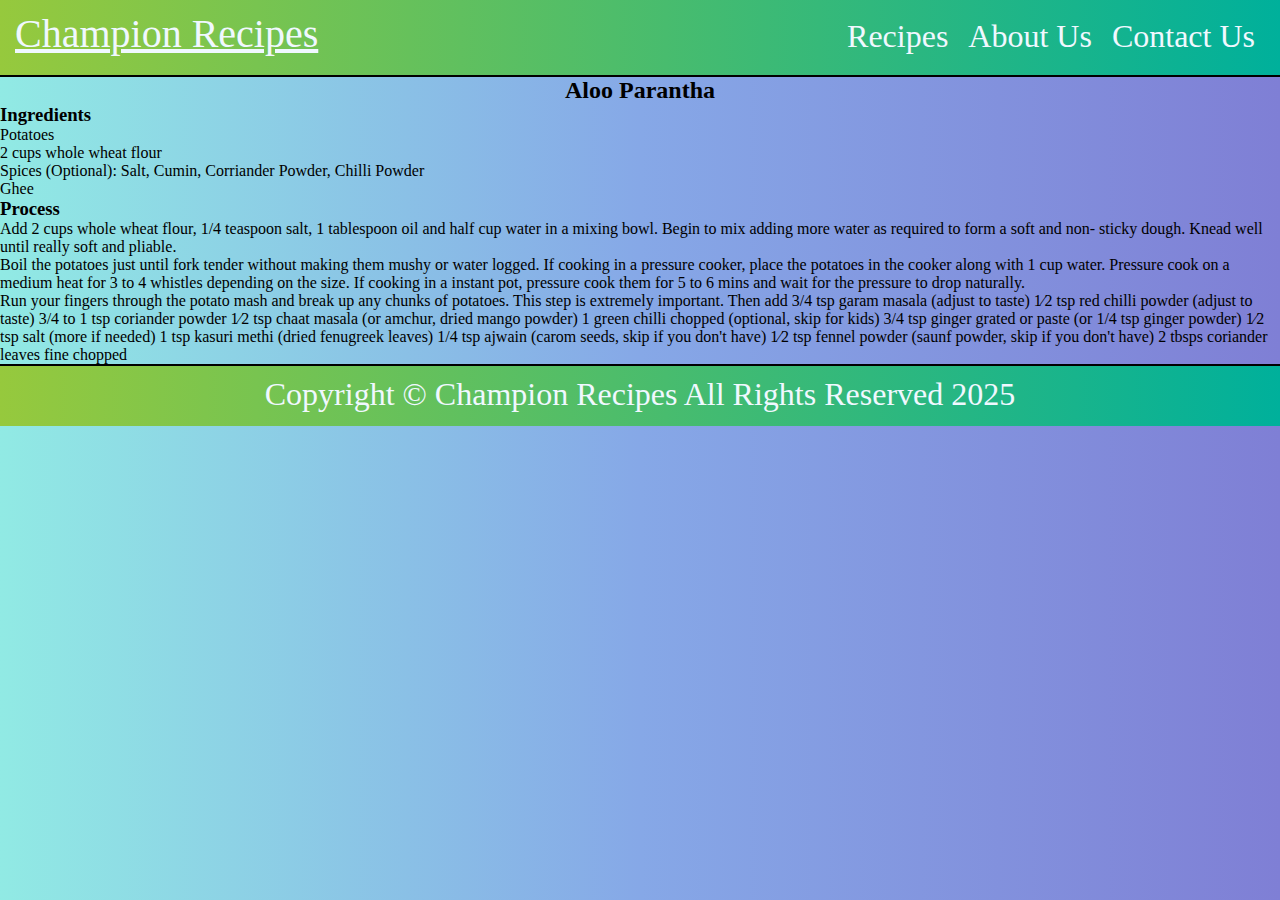
<file: index.html>
<!DOCTYPE html>
<html lang="en">
  <head>
    <meta charset="UTF-8" />
    <meta name="viewport" content="width=device-width, initial-scale=1.0" />
    <link rel="stylesheet" href="/style.css" />
    <title>Champion Recipes</title>
  </head>
  <body>
    <div class="mainPage">
        <header>
            <div class="navBar">
              <nav>
                <div class="navItems">
                  <p is="brandName"><u>Champion Recipes</u></p>
                  <ul id="navLinks">
                    <a href="#">Recipes</a>
                    <a href="#">About Us</a>
                    <a href="#">Contact Us</a>
                  </ul>
                </div>
              </nav>
            </div>
          </header>
      
          <main>
            <div class="contentBox">
              <section class="contentItems">
                  <h2>Aloo Parantha</h2>
                <div class="leftBox">
                  <h3>Ingredients</h3>
                  <ol>
                    <li>Potatoes</li>
                    <li>2 cups whole wheat flour</li>
                    <li>
                      Spices (Optional): Salt, Cumin, Corriander Powder, Chilli Powder
                    </li>
                    <li>Ghee</li>
                  </ol>
                  <h3>Process</h3>
                  <ol>
                    <li>
                      Add 2 cups whole wheat flour, 1/4 teaspoon salt, 1 tablespoon
                      oil and half cup water in a mixing bowl. Begin to mix adding
                      more water as required to form a soft and non- sticky dough.
                      Knead well until really soft and pliable.
                    </li>
                    <li>
                      Boil the potatoes just until fork tender without making them
                      mushy or water logged. If cooking in a pressure cooker, place
                      the potatoes in the cooker along with 1 cup water. Pressure cook
                      on a medium heat for 3 to 4 whistles depending on the size. If
                      cooking in a instant pot, pressure cook them for 5 to 6 mins and
                      wait for the pressure to drop naturally.
                    </li>
                    <li>
                      Run your fingers through the potato mash and break up any chunks
                      of potatoes. This step is extremely important. Then add 3/4 tsp
                      garam masala (adjust to taste) 1⁄2 tsp red chilli powder (adjust
                      to taste) 3/4 to 1 tsp coriander powder 1⁄2 tsp chaat masala (or
                      amchur, dried mango powder) 1 green chilli chopped (optional,
                      skip for kids) 3/4 tsp ginger grated or paste (or 1/4 tsp ginger
                      powder) 1⁄2 tsp salt (more if needed) 1 tsp kasuri methi (dried
                      fenugreek leaves) 1/4 tsp ajwain (carom seeds, skip if you don't
                      have) 1⁄2 tsp fennel powder (saunf powder, skip if you don't
                      have) 2 tbsps coriander leaves fine chopped
                    </li>
                  </ol>
                </div>
                <div class="rightBox"></div>
              </section>
            </div>
          </main>
      
          <footer>
            <div class="footerBox">
              <p>Copyright &copy; Champion Recipes All Rights Reserved 2025</p>
            </div>
          </footer>
    </div>
  </body>
</html>
</file>
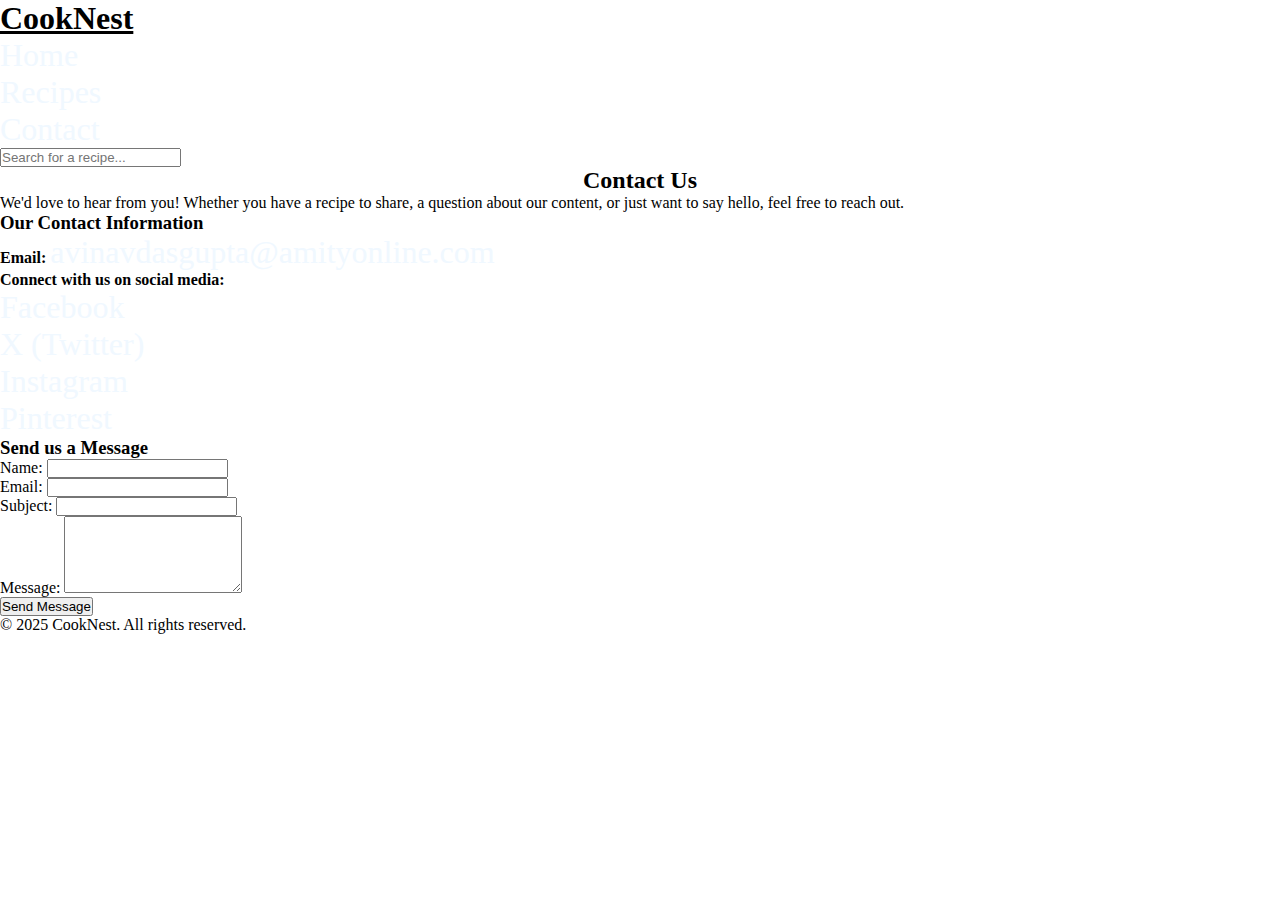
<file: contact.html>
<!DOCTYPE html>
<html lang="en">
  <head>
    <meta charset="UTF-8" />
    <meta name="viewport" content="width=device-width, initial-scale=1.0" />
    <title>Contact | CookNest</title>
    <link rel="stylesheet" href="style.css" />
  </head>
  <body>
    <header>
      <h1><u>CookNest</u></h1>
      <nav>
        <ul>
          <li><a href="index.html">Home</a></li>
          <li><a href="recipes.html">Recipes</a></li>
          <li><a href="contact.html">Contact</a></li>
        </ul>
        <div class="search-container">
          <input
            type="text"
            id="searchInput"
            placeholder="Search for a recipe..."
          />
          <div id="searchResults" class="search-results"></div>
        </div>
      </nav>
    </header>

    <main>
      <section class="hero contact-hero">
        <h2>Contact Us</h2>
        <p>
          We'd love to hear from you! Whether you have a recipe to share, a
          question about our content, or just want to say hello, feel free to
          reach out.
        </p>
      </section>

      <section class="contact-details">
        <h3>Our Contact Information</h3>
        <p>
          <strong>Email:</strong>
          <a href="mailto:avinavdasgupta@amityonline.com"
            >avinavdasgupta@amityonline.com</a
          >
        </p>
        <p><strong>Connect with us on social media:</strong></p>
        <ul class="social-links">
          <li>
            <a
              href="https://www.facebook.com/profile.php?id=61576331830263"
              target="_blank"
              rel="noopener noreferrer"
              >Facebook</a
            >
          </li>
          <li>
            <a href="https://x.com/" target="_blank" rel="noopener noreferrer"
              >X (Twitter)</a
            >
          </li>
          <li>
            <a
              href="https://www.instagram.com/avinav_dasgupta/"
              target="_blank"
              rel="noopener noreferrer"
              >Instagram</a
            >
          </li>
          <li>
            <a
              href="https://in.pinterest.com/avinavdasgupta0089/"
              target="_blank"
              rel="noopener noreferrer"
              >Pinterest</a
            >
          </li>
        </ul>
      </section>

      <section class="contact-form">
        <h3>Send us a Message</h3>
        <form action="mailto:avinavdasgupta@amityonline.com" method="POST">
          <div class="form-group">
            <label for="name">Name:</label>
            <input type="text" id="name" name="name" required />
          </div>
          <div class="form-group">
            <label for="email">Email:</label>
            <input type="email" id="email" name="email" required />
          </div>
          <div class="form-group">
            <label for="subject">Subject:</label>
            <input type="text" id="subject" name="subject" />
          </div>
          <div class="form-group">
            <label for="message">Message:</label>
            <textarea id="message" name="message" rows="5" required></textarea>
          </div>
          <button type="submit">Send Message</button>
        </form>
      </section>
    </main>

    <footer>
      <p>&copy; 2025 CookNest. All rights reserved.</p>
    </footer>
    <script src="script.js"></script>
    <script src="searchData.js"></script>

    <script src="https://cdn.botpress.cloud/webchat/v2.5/inject.js"></script>
    <script src="https://files.bpcontent.cloud/2025/05/20/00/20250520004328-AESZRUOZ.js"></script>
  </body>
</html>
</file>
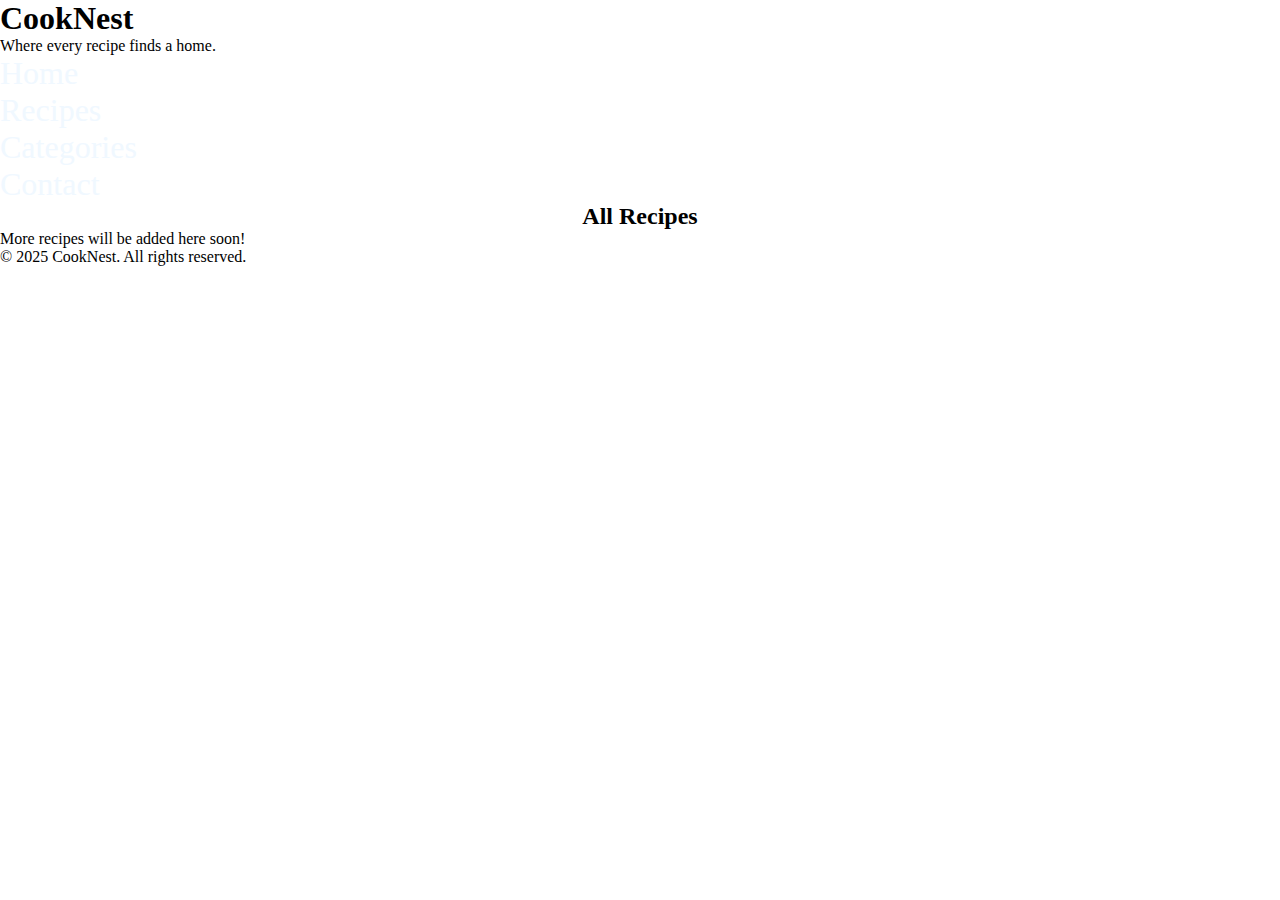
<file: recipes.html>
<!DOCTYPE html>
<html lang="en">
<head>
  <meta charset="UTF-8" />
  <meta name="viewport" content="width=device-width, initial-scale=1.0" />
  <title>Recipes | CookNest</title>
  <link rel="stylesheet" href="style.css" />
</head>
<body>
  <header>
    <h1>CookNest</h1>
    <p>Where every recipe finds a home.</p>
    <nav>
      <ul>
        <li><a href="index.html">Home</a></li>
        <li><a href="recipes.html">Recipes</a></li>
        <li><a href="categories.html">Categories</a></li>
        <li><a href="contact.html">Contact</a></li>
      </ul>
    </nav>
  </header>

  <main>
    <section class="hero">
      <h2>All Recipes</h2>
      <p>More recipes will be added here soon!</p>
    </section>
  </main>

  <footer>
    <p>&copy; 2025 CookNest. All rights reserved.</p>
  </footer>
</body>
</html>
</file>
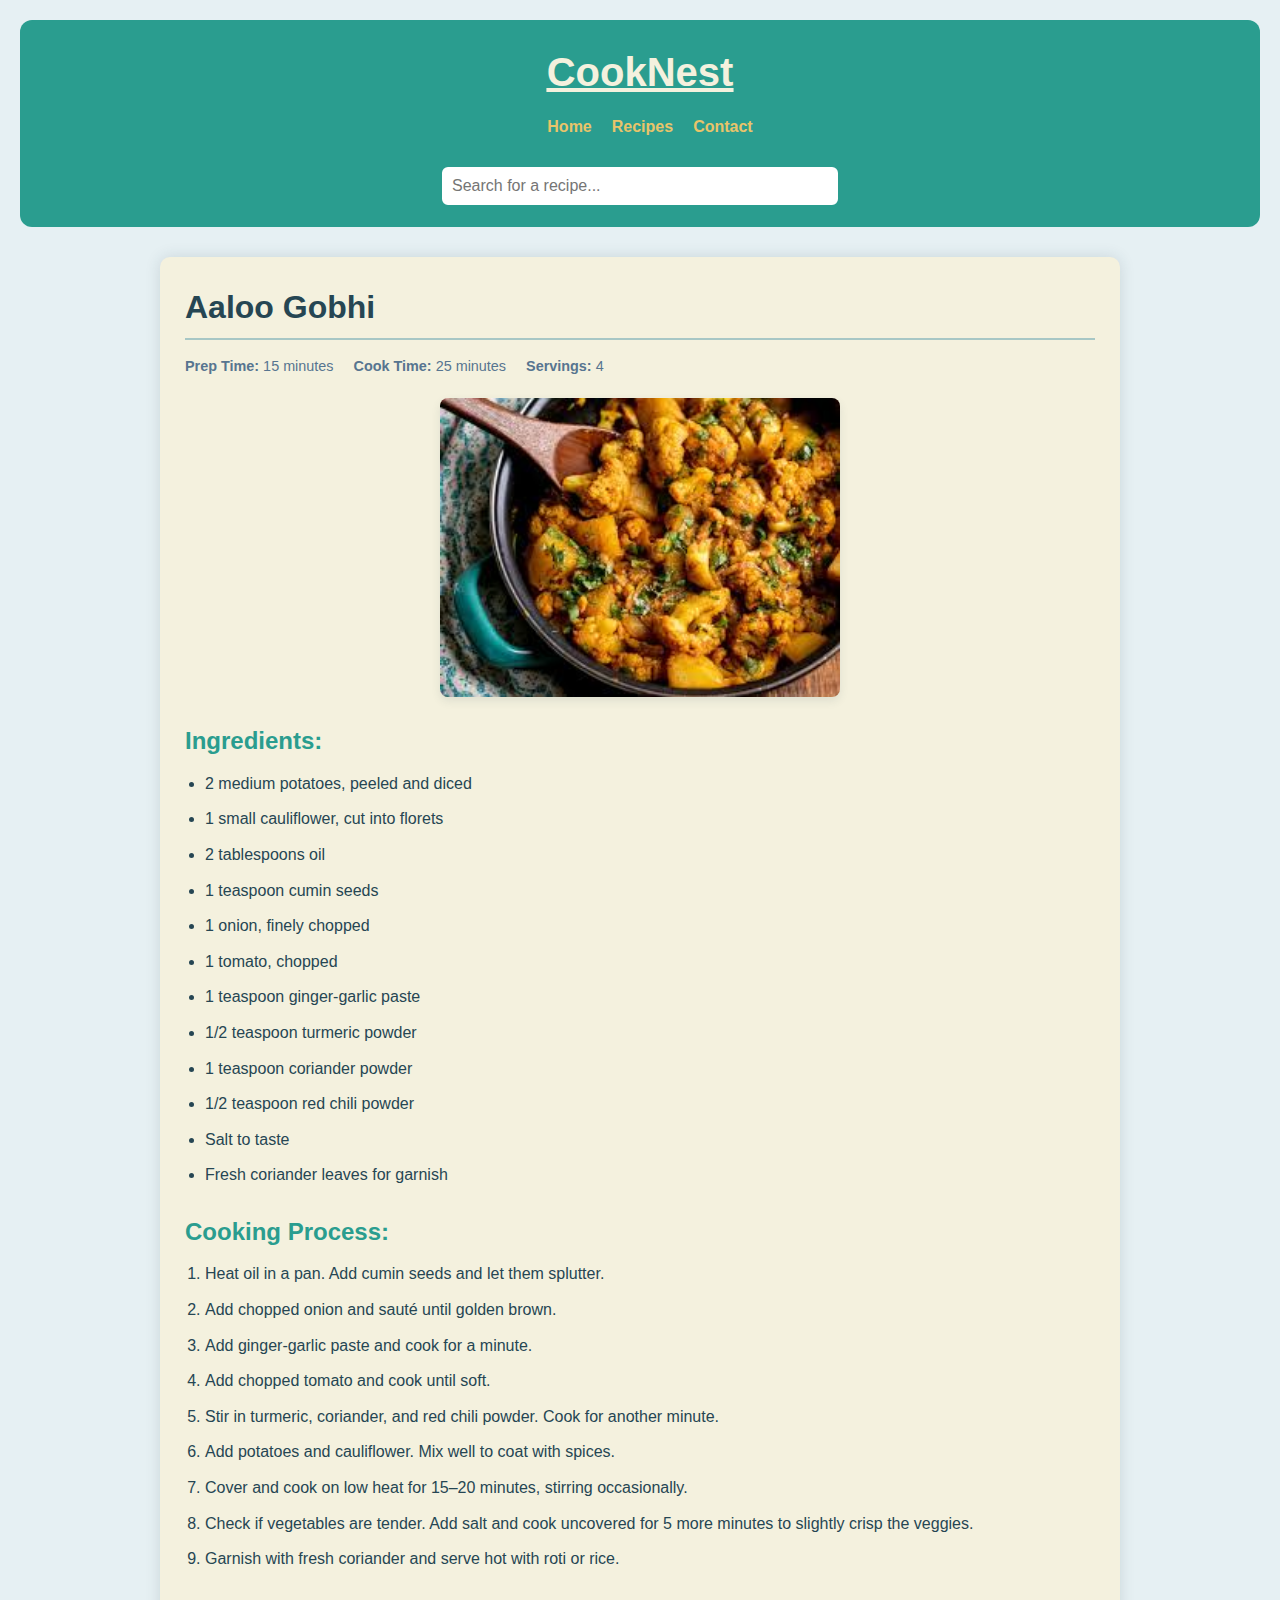
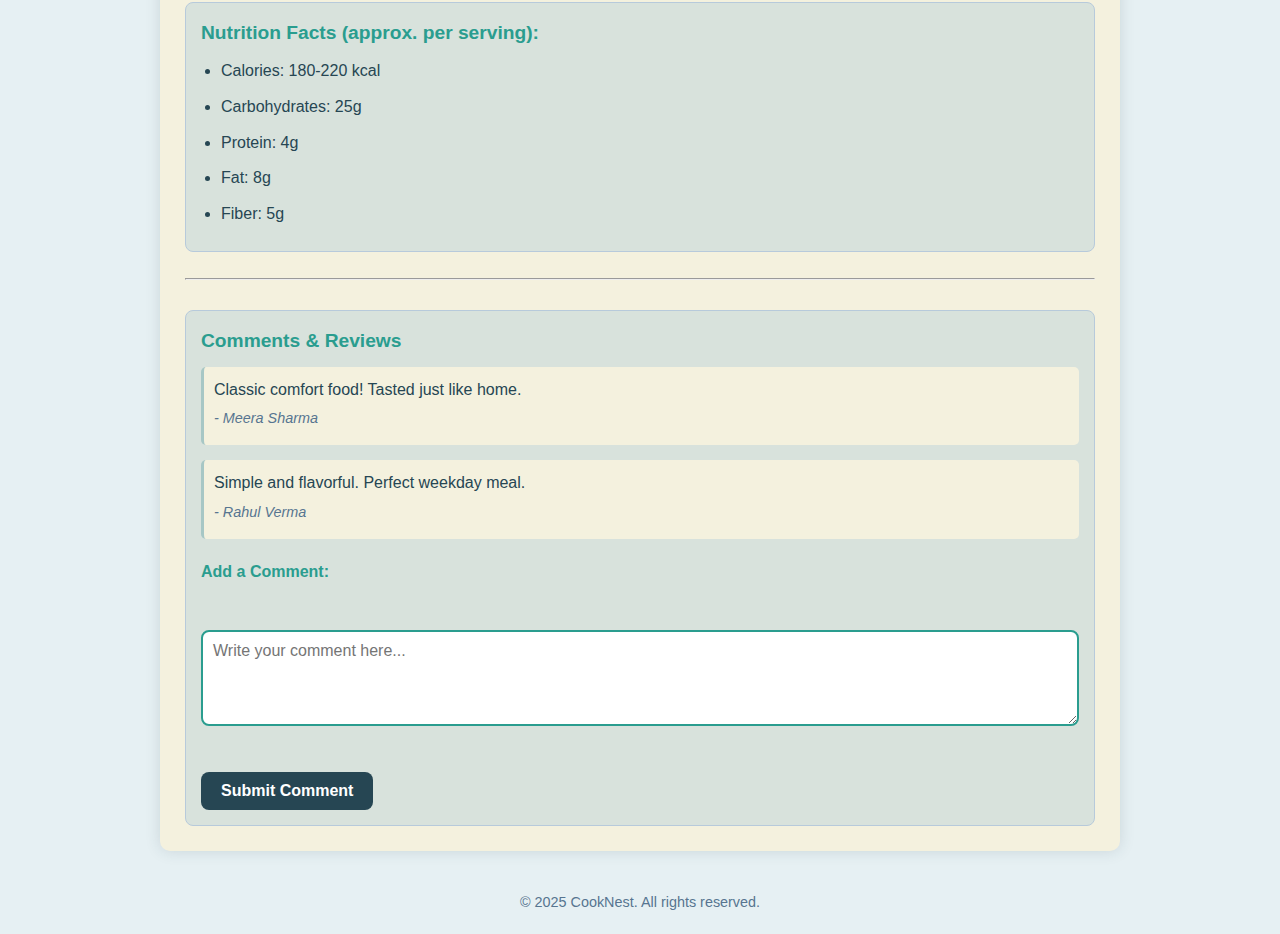
<file: recipes/aaloo-gobhi/aaloo-gobhi.html>
<!DOCTYPE html>
<html lang="en">
  <head>
    <meta charset="UTF-8" />
    <title>Aaloo Gobhi | CookNest</title>
    <link rel="stylesheet" href="../style.css" />
  </head>
  <body>
    <header>
      <h1><u>CookNest</u></h1>
      <nav>
        <ul>
          <li><a href="../../index.html">Home</a></li>
          <li><a href="../../recipes.html">Recipes</a></li>
          <li><a href="../../contact.html">Contact</a></li>
        </ul>
      </nav>

      <div class="search-container">
        <input
          type="text"
          id="searchInput"
          placeholder="Search for a recipe..."
        />
        <div id="searchResults" class="search-results"></div>
      </div>
    </header>

    <main>
      <h2>Aaloo Gobhi</h2>
      <div class="recipe-details">
        <p><strong>Prep Time:</strong> 15 minutes</p>
        <p><strong>Cook Time:</strong> 25 minutes</p>
        <p><strong>Servings:</strong> 4</p>
      </div>
      <img src="aaloo-gobhi.jpg" alt="Aaloo Gobhi" width="400" />

      <h3>Ingredients:</h3>
      <ul>
        <li>2 medium potatoes, peeled and diced</li>
        <li>1 small cauliflower, cut into florets</li>
        <li>2 tablespoons oil</li>
        <li>1 teaspoon cumin seeds</li>
        <li>1 onion, finely chopped</li>
        <li>1 tomato, chopped</li>
        <li>1 teaspoon ginger-garlic paste</li>
        <li>1/2 teaspoon turmeric powder</li>
        <li>1 teaspoon coriander powder</li>
        <li>1/2 teaspoon red chili powder</li>
        <li>Salt to taste</li>
        <li>Fresh coriander leaves for garnish</li>
      </ul>

      <h3>Cooking Process:</h3>
      <ol>
        <li>Heat oil in a pan. Add cumin seeds and let them splutter.</li>
        <li>Add chopped onion and sauté until golden brown.</li>
        <li>Add ginger-garlic paste and cook for a minute.</li>
        <li>Add chopped tomato and cook until soft.</li>
        <li>
          Stir in turmeric, coriander, and red chili powder. Cook for another
          minute.
        </li>
        <li>Add potatoes and cauliflower. Mix well to coat with spices.</li>
        <li>
          Cover and cook on low heat for 15–20 minutes, stirring occasionally.
        </li>
        <li>
          Check if vegetables are tender. Add salt and cook uncovered for 5 more
          minutes to slightly crisp the veggies.
        </li>
        <li>Garnish with fresh coriander and serve hot with roti or rice.</li>
      </ol>

      <div class="nutrition-facts">
        <h4>Nutrition Facts (approx. per serving):</h4>
        <ul>
          <li>Calories: 180-220 kcal</li>
          <li>Carbohydrates: 25g</li>
          <li>Protein: 4g</li>
          <li>Fat: 8g</li>
          <li>Fiber: 5g</li>
        </ul>
      </div>

      <br />
      <hr />

      <div class="comments-section">
        <h4>Comments & Reviews</h4>
        <div class="comment">
          <p>Classic comfort food! Tasted just like home.</p>
          <p class="author">- Meera Sharma</p>
        </div>
        <div class="comment">
          <p>Simple and flavorful. Perfect weekday meal.</p>
          <p class="author">- Rahul Verma</p>
        </div>
        <form id="commentForm">
          <label for="commentText">Add a Comment:</label><br />
          <textarea
            id="commentText"
            name="commentText"
            rows="4"
            cols="50"
            placeholder="Write your comment here..."
            required
          ></textarea
          ><br />
          <button type="submit">Submit Comment</button>
        </form>
      </div>
    </main>

    <footer>
      <p>&copy; 2025 CookNest. All rights reserved.</p>
    </footer>

    <script src="../script.js"></script>
    <script src="../searchData.js"></script>

    <script src="https://cdn.botpress.cloud/webchat/v2.5/inject.js"></script>
    <script src="https://files.bpcontent.cloud/2025/05/20/00/20250520004328-AESZRUOZ.js"></script>

    <script>
      // Handle comment submission
      document
        .getElementById("commentForm")
        .addEventListener("submit", function (e) {
          e.preventDefault();
          const commentText = document
            .getElementById("commentText")
            .value.trim();
          if (commentText) {
            const commentDiv = document.createElement("div");
            commentDiv.classList.add("comment");
            const p = document.createElement("p");
            p.textContent = commentText;
            const author = document.createElement("p");
            author.classList.add("author");
            author.textContent = "- Anonymous";
            commentDiv.appendChild(p);
            commentDiv.appendChild(author);
            const commentsSection = document.querySelector(".comments-section");
            commentsSection.insertBefore(
              commentDiv,
              document.getElementById("commentForm")
            );
            document.getElementById("commentForm").reset();
          }
        });
    </script>
  </body>
</html>
</file>
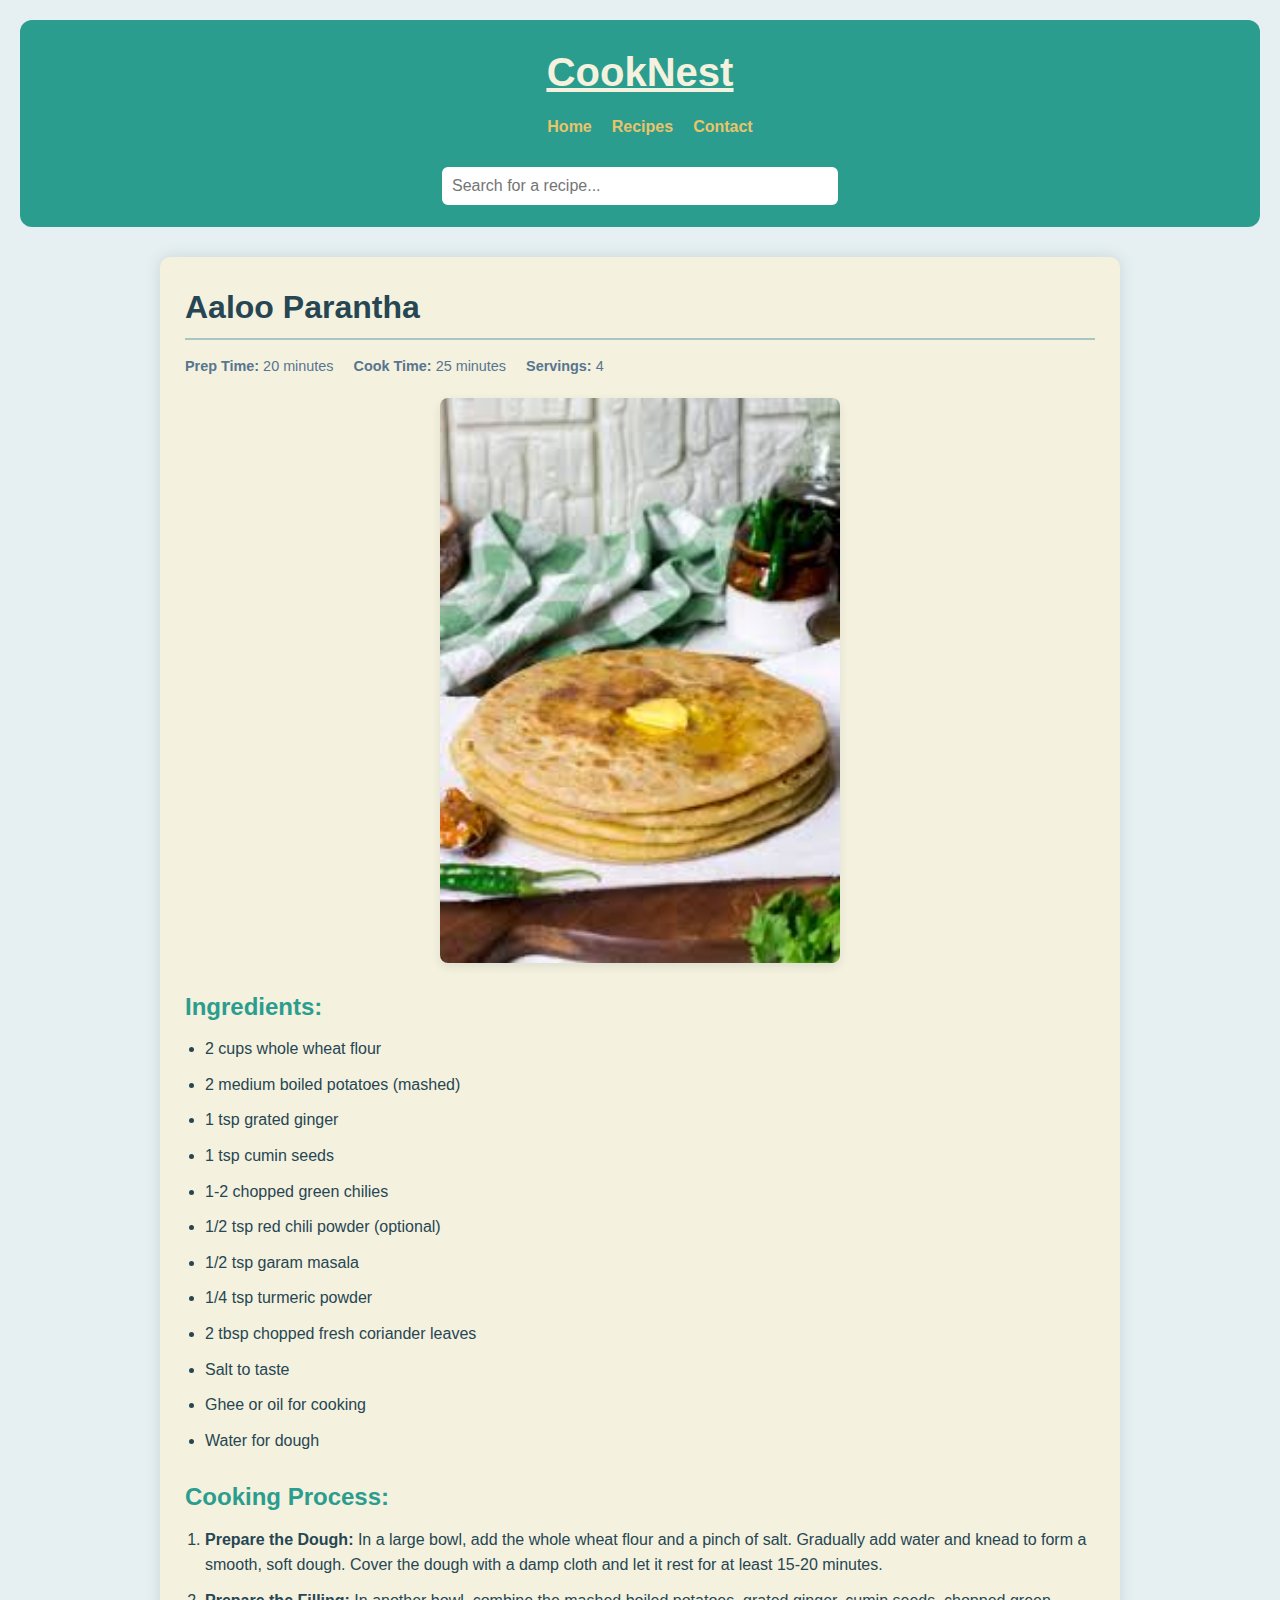
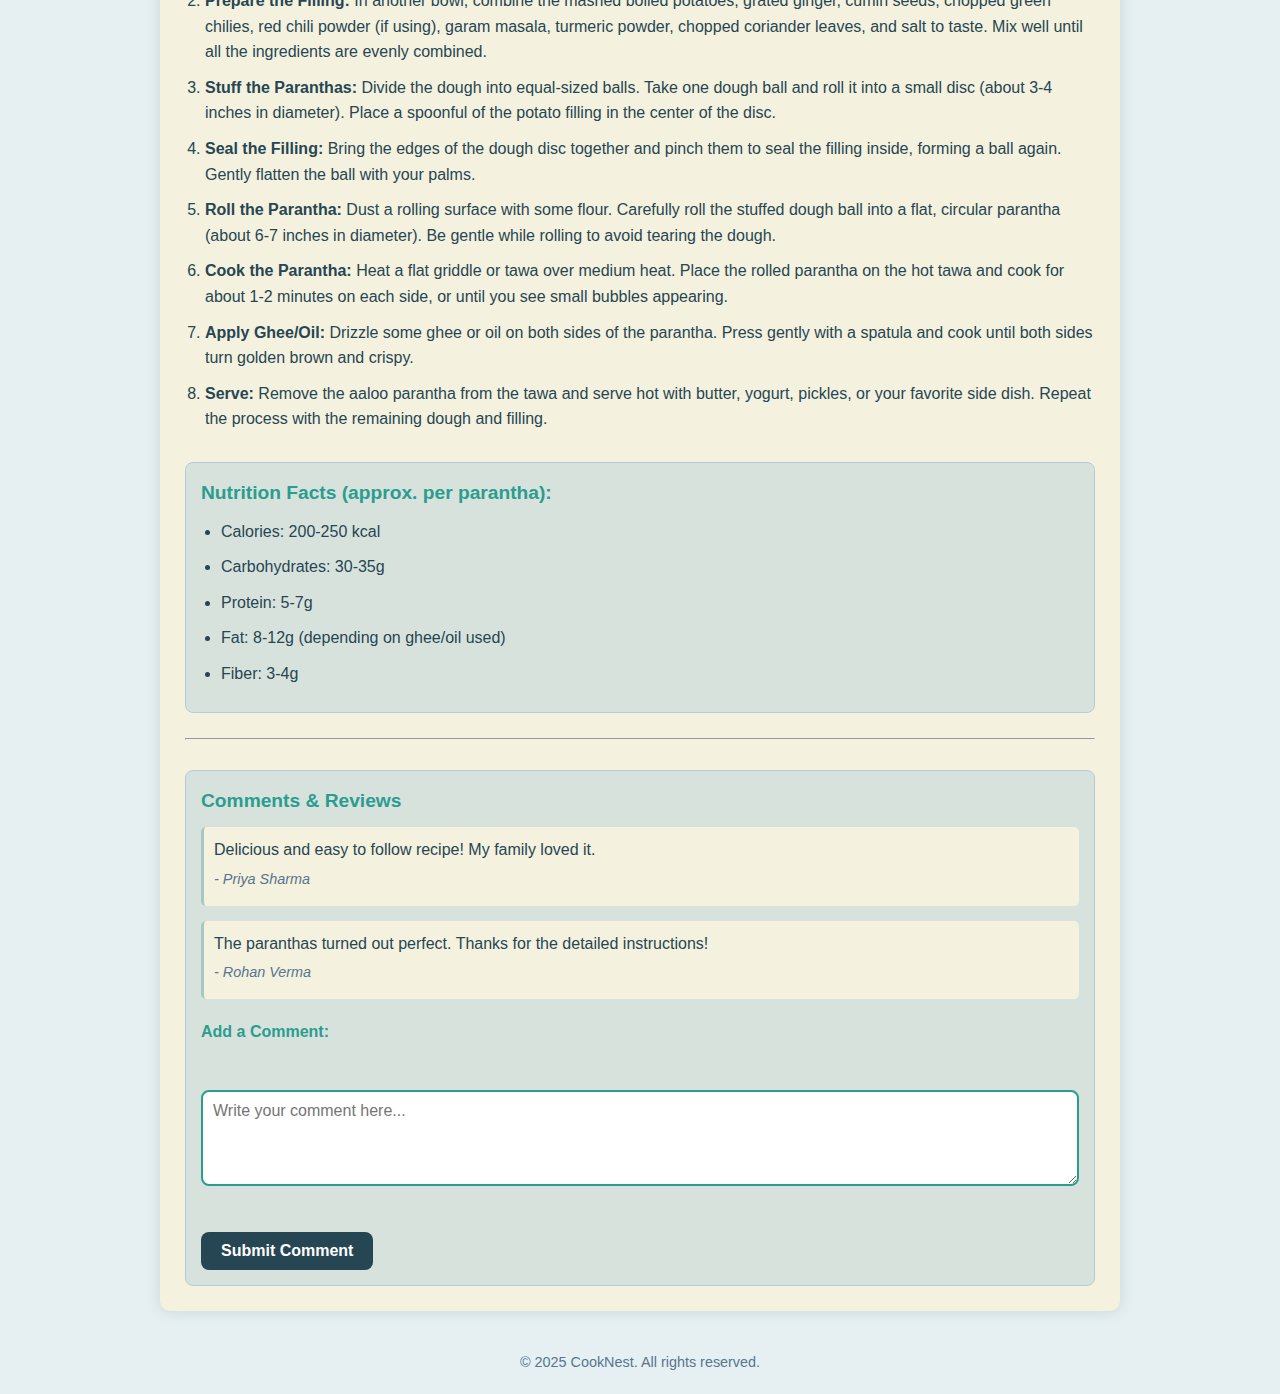
<file: recipes/aloo-parantha/aaloo-parantha.html>
<!DOCTYPE html>
<html lang="en">
  <head>
    <meta charset="UTF-8" />
    <title>Aaloo Parantha | CookNest</title>
    <link rel="stylesheet" href="../style.css" />
  </head>
  <body>
    <header>
      <h1><u>CookNest</u></h1>
      <nav>
        <ul>
          <li><a href="../../index.html">Home</a></li>
          <li><a href="../../recipes.html">Recipes</a></li>
          <li><a href="../../contact.html">Contact</a></li>
        </ul>
      </nav>

      <div class="search-container">
        <input
          type="text"
          id="searchInput"
          placeholder="Search for a recipe..."
        />
        <div id="searchResults" class="search-results"></div>
      </div>
    </header>

    <main>
      <h2>Aaloo Parantha</h2>
      <div class="recipe-details">
        <p><strong>Prep Time:</strong> 20 minutes</p>
        <p><strong>Cook Time:</strong> 25 minutes</p>
        <p><strong>Servings:</strong> 4</p>
      </div>
      <img src="aaloo-parantha.jpg" alt="Aaloo Parantha" width="400" />
      <h3>Ingredients:</h3>
      <ul>
        <li>2 cups whole wheat flour</li>
        <li>2 medium boiled potatoes (mashed)</li>
        <li>1 tsp grated ginger</li>
        <li>1 tsp cumin seeds</li>
        <li>1-2 chopped green chilies</li>
        <li>1/2 tsp red chili powder (optional)</li>
        <li>1/2 tsp garam masala</li>
        <li>1/4 tsp turmeric powder</li>
        <li>2 tbsp chopped fresh coriander leaves</li>
        <li>Salt to taste</li>
        <li>Ghee or oil for cooking</li>
        <li>Water for dough</li>
      </ul>
      <h3>Cooking Process:</h3>
      <ol>
        <li>
          <strong>Prepare the Dough:</strong> In a large bowl, add the whole
          wheat flour and a pinch of salt. Gradually add water and knead to form
          a smooth, soft dough. Cover the dough with a damp cloth and let it
          rest for at least 15-20 minutes.
        </li>
        <li>
          <strong>Prepare the Filling:</strong> In another bowl, combine the
          mashed boiled potatoes, grated ginger, cumin seeds, chopped green
          chilies, red chili powder (if using), garam masala, turmeric powder,
          chopped coriander leaves, and salt to taste. Mix well until all the
          ingredients are evenly combined.
        </li>
        <li>
          <strong>Stuff the Paranthas:</strong> Divide the dough into
          equal-sized balls. Take one dough ball and roll it into a small disc
          (about 3-4 inches in diameter). Place a spoonful of the potato filling
          in the center of the disc.
        </li>
        <li>
          <strong>Seal the Filling:</strong> Bring the edges of the dough disc
          together and pinch them to seal the filling inside, forming a ball
          again. Gently flatten the ball with your palms.
        </li>
        <li>
          <strong>Roll the Parantha:</strong> Dust a rolling surface with some
          flour. Carefully roll the stuffed dough ball into a flat, circular
          parantha (about 6-7 inches in diameter). Be gentle while rolling to
          avoid tearing the dough.
        </li>
        <li>
          <strong>Cook the Parantha:</strong> Heat a flat griddle or tawa over
          medium heat. Place the rolled parantha on the hot tawa and cook for
          about 1-2 minutes on each side, or until you see small bubbles
          appearing.
        </li>
        <li>
          <strong>Apply Ghee/Oil:</strong> Drizzle some ghee or oil on both
          sides of the parantha. Press gently with a spatula and cook until both
          sides turn golden brown and crispy.
        </li>
        <li>
          <strong>Serve:</strong> Remove the aaloo parantha from the tawa and
          serve hot with butter, yogurt, pickles, or your favorite side dish.
          Repeat the process with the remaining dough and filling.
        </li>
      </ol>

      <div class="nutrition-facts">
        <h4>Nutrition Facts (approx. per parantha):</h4>
        <ul>
          <li>Calories: 200-250 kcal</li>
          <li>Carbohydrates: 30-35g</li>
          <li>Protein: 5-7g</li>
          <li>Fat: 8-12g (depending on ghee/oil used)</li>
          <li>Fiber: 3-4g</li>
        </ul>
      </div>

      <br />
      <hr />

      <div class="comments-section">
        <h4>Comments & Reviews</h4>
        <div class="comment">
          <p>Delicious and easy to follow recipe! My family loved it.</p>
          <p class="author">- Priya Sharma</p>
        </div>
        <div class="comment">
          <p>
            The paranthas turned out perfect. Thanks for the detailed
            instructions!
          </p>
          <p class="author">- Rohan Verma</p>
        </div>
        <form id="commentForm">
          <label for="commentText">Add a Comment:</label><br />
          <textarea
            id="commentText"
            name="commentText"
            rows="4"
            cols="50"
            placeholder="Write your comment here..."
            required
          ></textarea
          ><br />
          <button type="submit">Submit Comment</button>
        </form>
      </div>
    </main>
    <footer>
      <p>&copy; 2025 CookNest. All rights reserved.</p>
    </footer>
    <script src="../script.js"></script>
    <script src="../searchData.js"></script>

    <script src="https://cdn.botpress.cloud/webchat/v2.5/inject.js"></script>
    <script src="https://files.bpcontent.cloud/2025/05/20/00/20250520004328-AESZRUOZ.js"></script>

    <script>
      // Handle comment submission
      document
        .getElementById("commentForm")
        .addEventListener("submit", function (e) {
          e.preventDefault();
          const commentText = document
            .getElementById("commentText")
            .value.trim();
          if (commentText) {
            const commentDiv = document.createElement("div");
            commentDiv.classList.add("comment");
            const p = document.createElement("p");
            p.textContent = commentText;
            const author = document.createElement("p");
            author.classList.add("author");
            author.textContent = "- Anonymous";
            commentDiv.appendChild(p);
            commentDiv.appendChild(author);
            const commentsSection = document.querySelector(".comments-section");
            commentsSection.insertBefore(
              commentDiv,
              document.getElementById("commentForm")
            );
            document.getElementById("commentForm").reset();
          }
        });
    </script>
  </body>
</html>
</file>
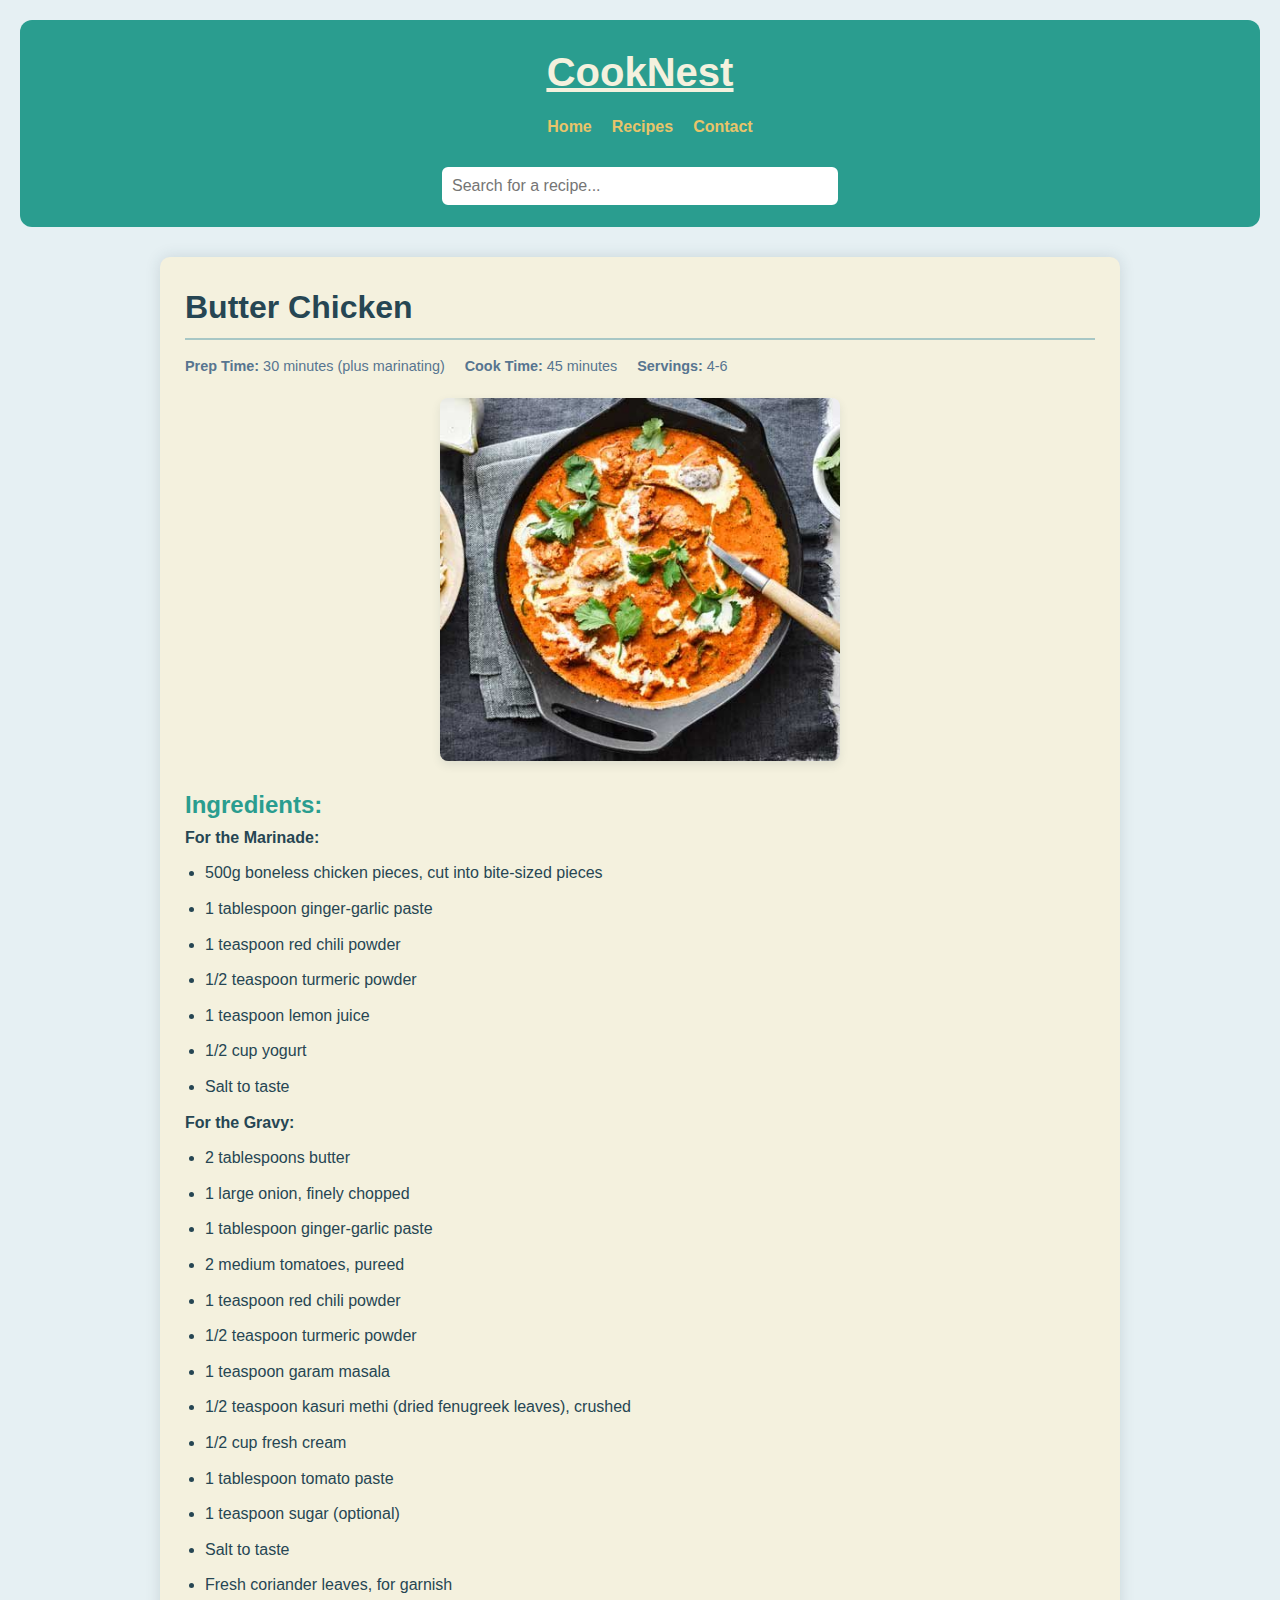
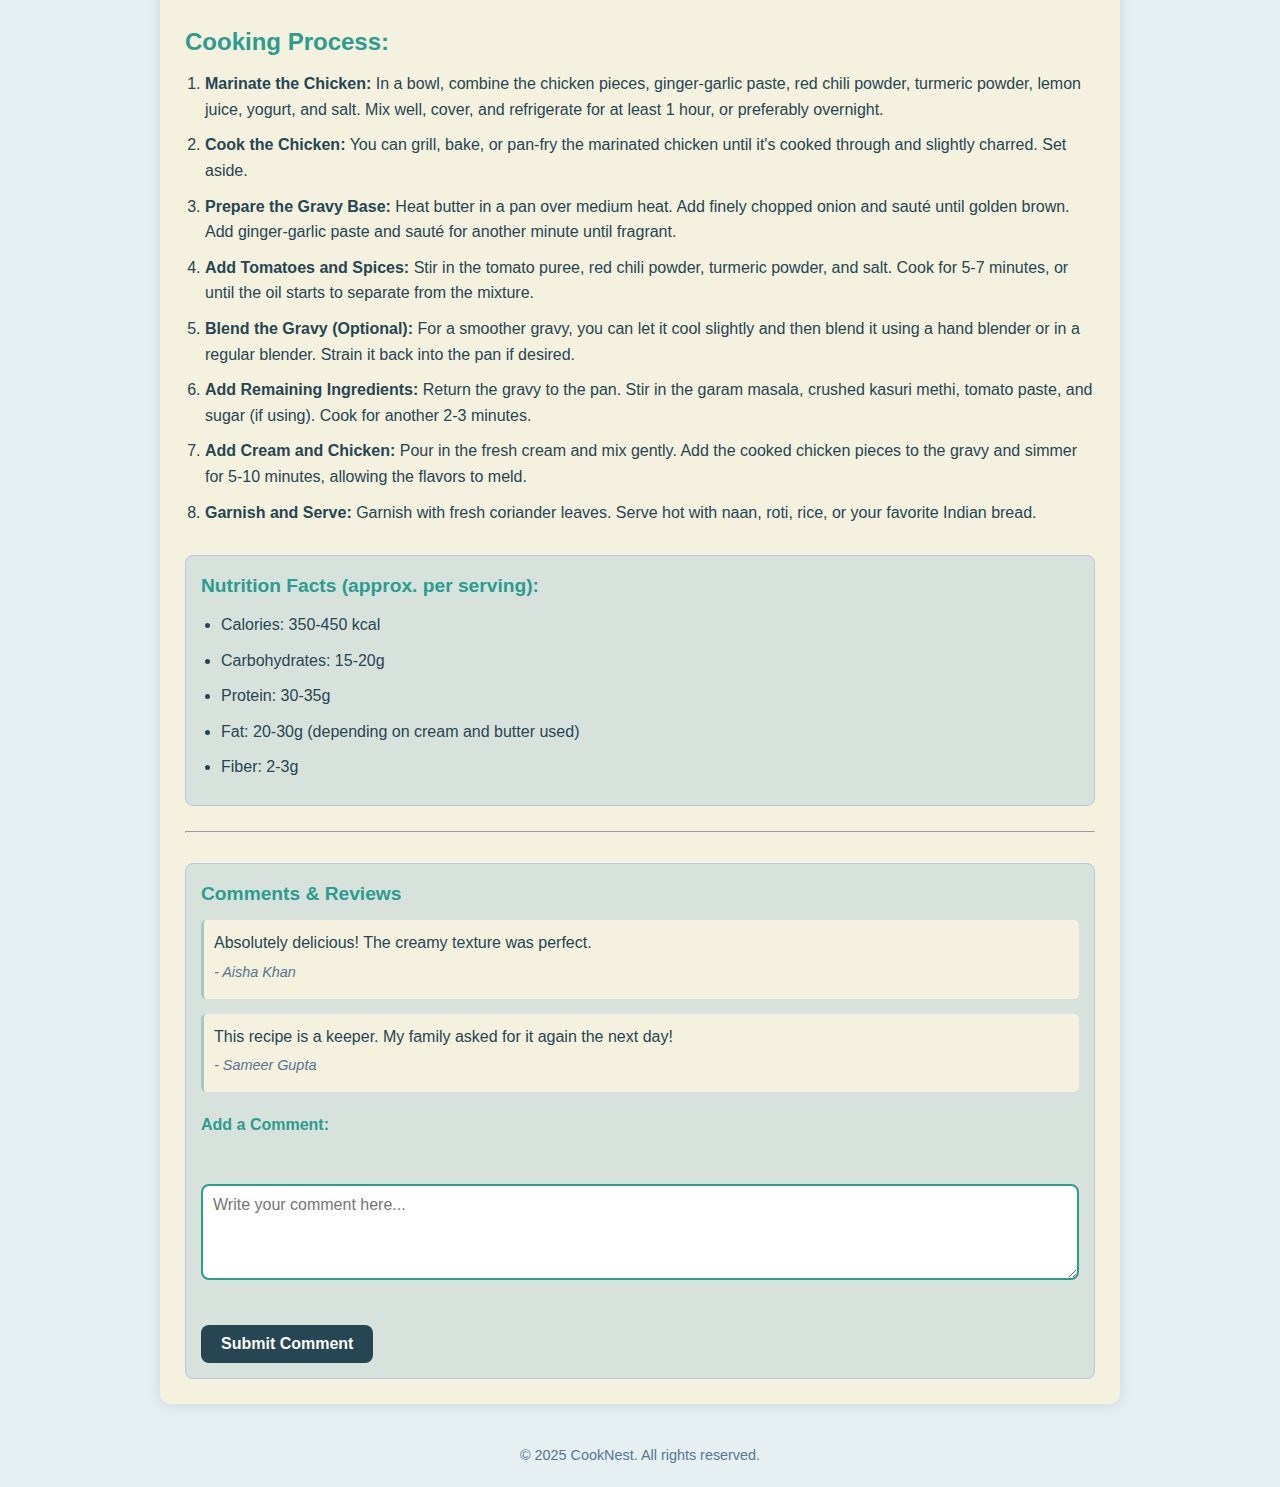
<file: recipes/butter-chicken/butter-chicken.html>
<!DOCTYPE html>
<html lang="en">
<head>
  <meta charset="UTF-8">
  <title>Butter Chicken | CookNest</title>
  <link rel="stylesheet" href="../style.css">
</head>
<body>
  <header>
    <h1><u>CookNest</u></h1>
    <nav>
      <ul>
        <li><a href="../../index.html">Home</a></li>
        <li><a href="../../recipes.html">Recipes</a></li>
        <li><a href="../../contact.html">Contact</a></li>
      </ul>
    </nav>

    <div class="search-container">
  <input type="text" id="searchInput" placeholder="Search for a recipe..." />
  <div id="searchResults" class="search-results"></div>
</div>

</div>

  </header>

  <main>
    <h2>Butter Chicken</h2>
    <div class="recipe-details">
      <p><strong>Prep Time:</strong> 30 minutes (plus marinating)</p>
      <p><strong>Cook Time:</strong> 45 minutes</p>
      <p><strong>Servings:</strong> 4-6</p>
    </div>
    <img src="butter-chicken.jpg" alt="Butter Chicken" width="400">
    <h3>Ingredients:</h3>
    <h4>For the Marinade:</h4>
    <ul>
      <li>500g boneless chicken pieces, cut into bite-sized pieces</li>
      <li>1 tablespoon ginger-garlic paste</li>
      <li>1 teaspoon red chili powder</li>
      <li>1/2 teaspoon turmeric powder</li>
      <li>1 teaspoon lemon juice</li>
      <li>1/2 cup yogurt</li>
      <li>Salt to taste</li>
    </ul>
    <h4>For the Gravy:</h4>
    <ul>
      <li>2 tablespoons butter</li>
      <li>1 large onion, finely chopped</li>
      <li>1 tablespoon ginger-garlic paste</li>
      <li>2 medium tomatoes, pureed</li>
      <li>1 teaspoon red chili powder</li>
      <li>1/2 teaspoon turmeric powder</li>
      <li>1 teaspoon garam masala</li>
      <li>1/2 teaspoon kasuri methi (dried fenugreek leaves), crushed</li>
      <li>1/2 cup fresh cream</li>
      <li>1 tablespoon tomato paste</li>
      <li>1 teaspoon sugar (optional)</li>
      <li>Salt to taste</li>
      <li>Fresh coriander leaves, for garnish</li>
    </ul>
    <h3>Cooking Process:</h3>
    <ol>
      <li><strong>Marinate the Chicken:</strong> In a bowl, combine the chicken pieces, ginger-garlic paste, red chili powder, turmeric powder, lemon juice, yogurt, and salt. Mix well, cover, and refrigerate for at least 1 hour, or preferably overnight.</li>
      <li><strong>Cook the Chicken:</strong> You can grill, bake, or pan-fry the marinated chicken until it's cooked through and slightly charred. Set aside.</li>
      <li><strong>Prepare the Gravy Base:</strong> Heat butter in a pan over medium heat. Add finely chopped onion and sauté until golden brown. Add ginger-garlic paste and sauté for another minute until fragrant.</li>
      <li><strong>Add Tomatoes and Spices:</strong> Stir in the tomato puree, red chili powder, turmeric powder, and salt. Cook for 5-7 minutes, or until the oil starts to separate from the mixture.</li>
      <li><strong>Blend the Gravy (Optional):</strong> For a smoother gravy, you can let it cool slightly and then blend it using a hand blender or in a regular blender. Strain it back into the pan if desired.</li>
      <li><strong>Add Remaining Ingredients:</strong> Return the gravy to the pan. Stir in the garam masala, crushed kasuri methi, tomato paste, and sugar (if using). Cook for another 2-3 minutes.</li>
      <li><strong>Add Cream and Chicken:</strong> Pour in the fresh cream and mix gently. Add the cooked chicken pieces to the gravy and simmer for 5-10 minutes, allowing the flavors to meld.</li>
      <li><strong>Garnish and Serve:</strong> Garnish with fresh coriander leaves. Serve hot with naan, roti, rice, or your favorite Indian bread.</li>
    </ol>

    <div class="nutrition-facts">
      <h4>Nutrition Facts (approx. per serving):</h4>
      <ul>
        <li>Calories: 350-450 kcal</li>
        <li>Carbohydrates: 15-20g</li>
        <li>Protein: 30-35g</li>
        <li>Fat: 20-30g (depending on cream and butter used)</li>
        <li>Fiber: 2-3g</li>
      </ul>
    </div>

    <br><hr>

    <div class="comments-section">
      <h4>Comments & Reviews</h4>
      <div class="comment">
        <p>Absolutely delicious! The creamy texture was perfect.</p>
        <p class="author">- Aisha Khan</p>
      </div>
      <div class="comment">
        <p>This recipe is a keeper. My family asked for it again the next day!</p>
        <p class="author">- Sameer Gupta</p>
      </div>
          <form id="commentForm">
        <label for="commentText">Add a Comment:</label><br>
        <textarea id="commentText" name="commentText" rows="4" cols="50" placeholder="Write your comment here..." required></textarea><br>
        <button type="submit">Submit Comment</button>
      </form>
    </div>
  </main>
  <footer>
    <p>&copy; 2025 CookNest. All rights reserved.</p>
  </footer>
  <script src="../script.js"></script>
    <script src="../searchData.js"></script>
    
    <script src="https://cdn.botpress.cloud/webchat/v2.5/inject.js"></script>
<script src="https://files.bpcontent.cloud/2025/05/20/00/20250520004328-AESZRUOZ.js"></script>
    
<script>
    // Handle comment submission
    document.getElementById('commentForm').addEventListener('submit', function(e) {
      e.preventDefault();
      const commentText = document.getElementById('commentText').value.trim();
      if (commentText) {
        const commentDiv = document.createElement('div');
        commentDiv.classList.add('comment');
        const p = document.createElement('p');
        p.textContent = commentText;
        const author = document.createElement('p');
        author.classList.add('author');
        author.textContent = '- Anonymous';
        commentDiv.appendChild(p);
        commentDiv.appendChild(author);
        const commentsSection = document.querySelector('.comments-section');
        commentsSection.insertBefore(commentDiv, document.getElementById('commentForm'));
        document.getElementById('commentForm').reset();
      }
    });
  </script>
</body>
</html>
</file>
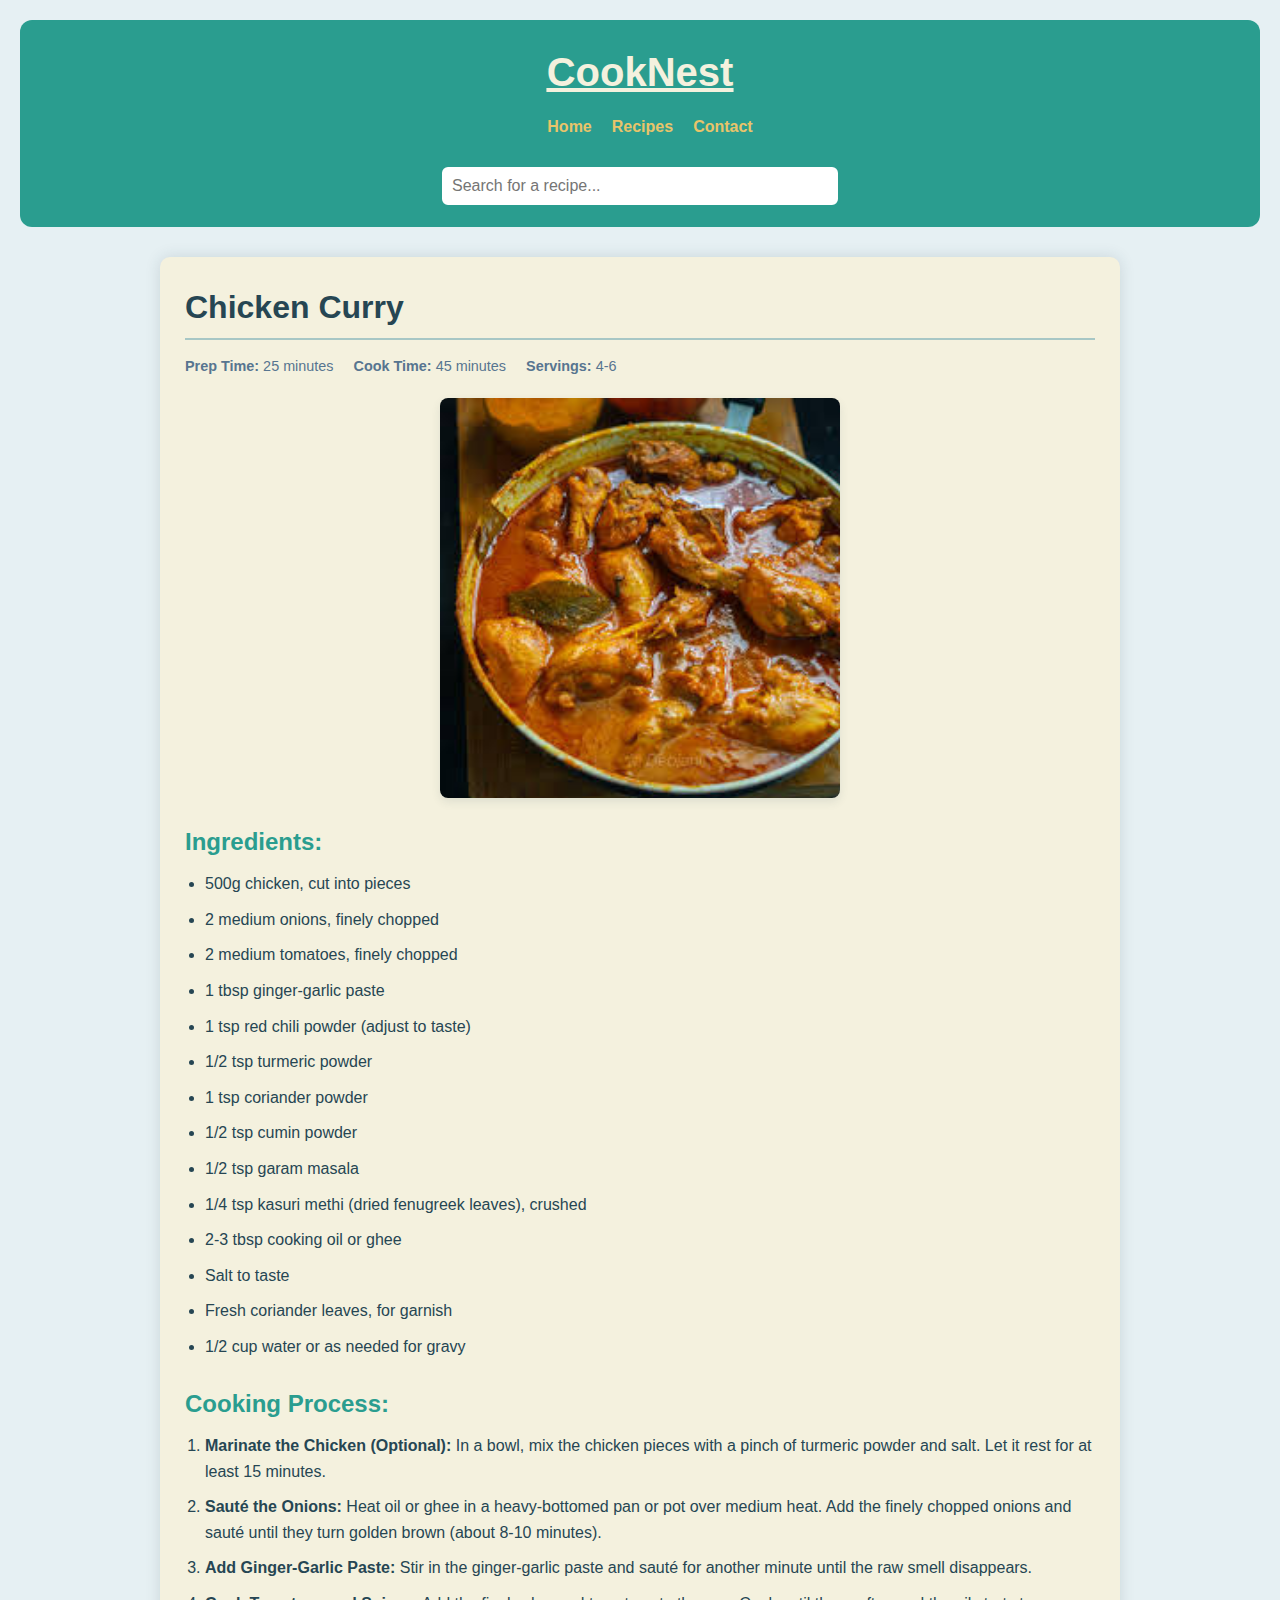
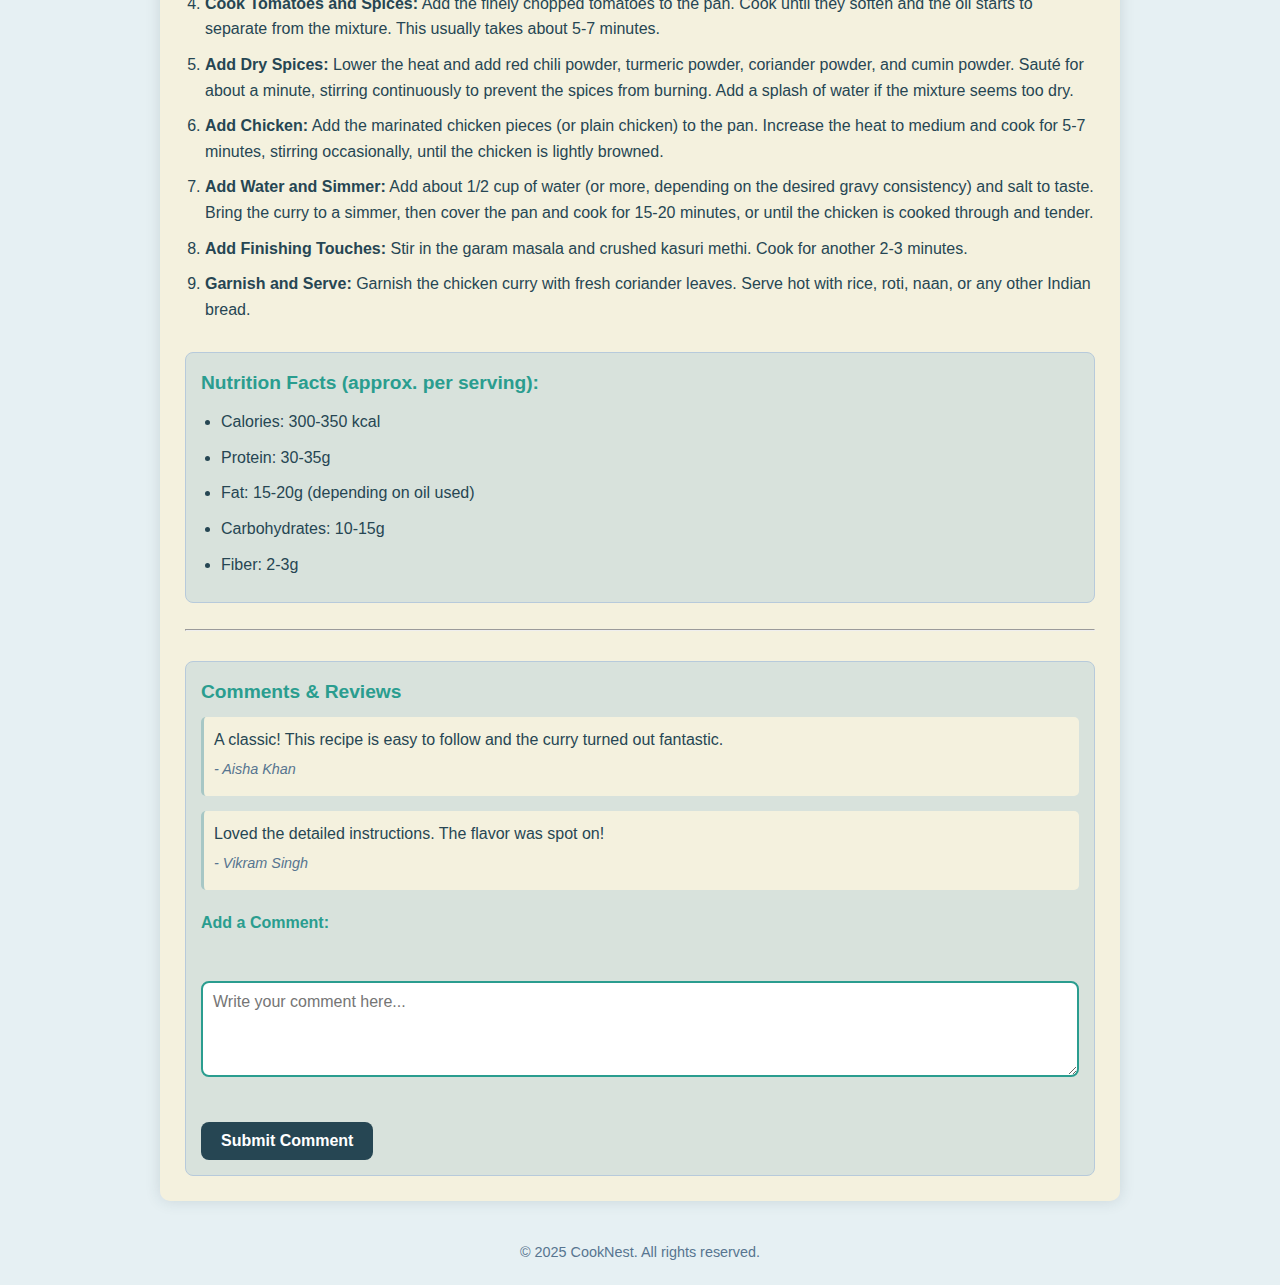
<file: recipes/chicken-curry/chicken-curry.html>
<!DOCTYPE html>
<html lang="en">
  <head>
    <meta charset="UTF-8" />
    <title>Chicken Curry | CookNest</title>
    <link rel="stylesheet" href="../style.css" />
  </head>
  <body>
    <header>
      <h1><u>CookNest</u></h1>
      <nav>
        <ul>
          <li><a href="../../index.html">Home</a></li>
          <li><a href="../../recipes.html">Recipes</a></li>
          <li><a href="../../contact.html">Contact</a></li>
        </ul>
      </nav>

      <div class="search-container">
        <input
          type="text"
          id="searchInput"
          placeholder="Search for a recipe..."
        />
        <div id="searchResults" class="search-results"></div>
      </div>
    </header>

    <main>
      <h2>Chicken Curry</h2>
      <div class="recipe-details">
        <p><strong>Prep Time:</strong> 25 minutes</p>
        <p><strong>Cook Time:</strong> 45 minutes</p>
        <p><strong>Servings:</strong> 4-6</p>
      </div>
      <img src="chicken-curry.jpg" alt="Chicken Curry" width="400" />
      <h3>Ingredients:</h3>
      <ul>
        <li>500g chicken, cut into pieces</li>
        <li>2 medium onions, finely chopped</li>
        <li>2 medium tomatoes, finely chopped</li>
        <li>1 tbsp ginger-garlic paste</li>
        <li>1 tsp red chili powder (adjust to taste)</li>
        <li>1/2 tsp turmeric powder</li>
        <li>1 tsp coriander powder</li>
        <li>1/2 tsp cumin powder</li>
        <li>1/2 tsp garam masala</li>
        <li>1/4 tsp kasuri methi (dried fenugreek leaves), crushed</li>
        <li>2-3 tbsp cooking oil or ghee</li>
        <li>Salt to taste</li>
        <li>Fresh coriander leaves, for garnish</li>
        <li>1/2 cup water or as needed for gravy</li>
      </ul>
      <h3>Cooking Process:</h3>
      <ol>
        <li>
          <strong>Marinate the Chicken (Optional):</strong> In a bowl, mix the
          chicken pieces with a pinch of turmeric powder and salt. Let it rest
          for at least 15 minutes.
        </li>
        <li>
          <strong>Sauté the Onions:</strong> Heat oil or ghee in a
          heavy-bottomed pan or pot over medium heat. Add the finely chopped
          onions and sauté until they turn golden brown (about 8-10 minutes).
        </li>
        <li>
          <strong>Add Ginger-Garlic Paste:</strong> Stir in the ginger-garlic
          paste and sauté for another minute until the raw smell disappears.
        </li>
        <li>
          <strong>Cook Tomatoes and Spices:</strong> Add the finely chopped
          tomatoes to the pan. Cook until they soften and the oil starts to
          separate from the mixture. This usually takes about 5-7 minutes.
        </li>
        <li>
          <strong>Add Dry Spices:</strong> Lower the heat and add red chili
          powder, turmeric powder, coriander powder, and cumin powder. Sauté for
          about a minute, stirring continuously to prevent the spices from
          burning. Add a splash of water if the mixture seems too dry.
        </li>
        <li>
          <strong>Add Chicken:</strong> Add the marinated chicken pieces (or
          plain chicken) to the pan. Increase the heat to medium and cook for
          5-7 minutes, stirring occasionally, until the chicken is lightly
          browned.
        </li>
        <li>
          <strong>Add Water and Simmer:</strong> Add about 1/2 cup of water (or
          more, depending on the desired gravy consistency) and salt to taste.
          Bring the curry to a simmer, then cover the pan and cook for 15-20
          minutes, or until the chicken is cooked through and tender.
        </li>
        <li>
          <strong>Add Finishing Touches:</strong> Stir in the garam masala and
          crushed kasuri methi. Cook for another 2-3 minutes.
        </li>
        <li>
          <strong>Garnish and Serve:</strong> Garnish the chicken curry with
          fresh coriander leaves. Serve hot with rice, roti, naan, or any other
          Indian bread.
        </li>
      </ol>

      <div class="nutrition-facts">
        <h4>Nutrition Facts (approx. per serving):</h4>
        <ul>
          <li>Calories: 300-350 kcal</li>
          <li>Protein: 30-35g</li>
          <li>Fat: 15-20g (depending on oil used)</li>
          <li>Carbohydrates: 10-15g</li>
          <li>Fiber: 2-3g</li>
        </ul>
      </div>
      <br />
      <hr />
      <div class="comments-section">
        <h4>Comments & Reviews</h4>
        <div class="comment">
          <p>
            A classic! This recipe is easy to follow and the curry turned out
            fantastic.
          </p>
          <p class="author">- Aisha Khan</p>
        </div>
        <div class="comment">
          <p>Loved the detailed instructions. The flavor was spot on!</p>
          <p class="author">- Vikram Singh</p>
        </div>
        <form id="commentForm">
          <label for="commentText">Add a Comment:</label><br />
          <textarea
            id="commentText"
            name="commentText"
            rows="4"
            cols="50"
            placeholder="Write your comment here..."
            required
          ></textarea
          ><br />
          <button type="submit">Submit Comment</button>
        </form>
      </div>
    </main>
    <footer>
      <p>&copy; 2025 CookNest. All rights reserved.</p>
    </footer>
    <script src="../script.js"></script>
    <script src="../searchData.js"></script>

    <script src="https://cdn.botpress.cloud/webchat/v2.5/inject.js"></script>
    <script src="https://files.bpcontent.cloud/2025/05/20/00/20250520004328-AESZRUOZ.js"></script>

    <script>
      // Handle comment submission
      document
        .getElementById("commentForm")
        .addEventListener("submit", function (e) {
          e.preventDefault();
          const commentText = document
            .getElementById("commentText")
            .value.trim();
          if (commentText) {
            const commentDiv = document.createElement("div");
            commentDiv.classList.add("comment");
            const p = document.createElement("p");
            p.textContent = commentText;
            const author = document.createElement("p");
            author.classList.add("author");
            author.textContent = "- Anonymous";
            commentDiv.appendChild(p);
            commentDiv.appendChild(author);
            const commentsSection = document.querySelector(".comments-section");
            commentsSection.insertBefore(
              commentDiv,
              document.getElementById("commentForm")
            );
            document.getElementById("commentForm").reset();
          }
        });
    </script>
  </body>
</html>
</file>
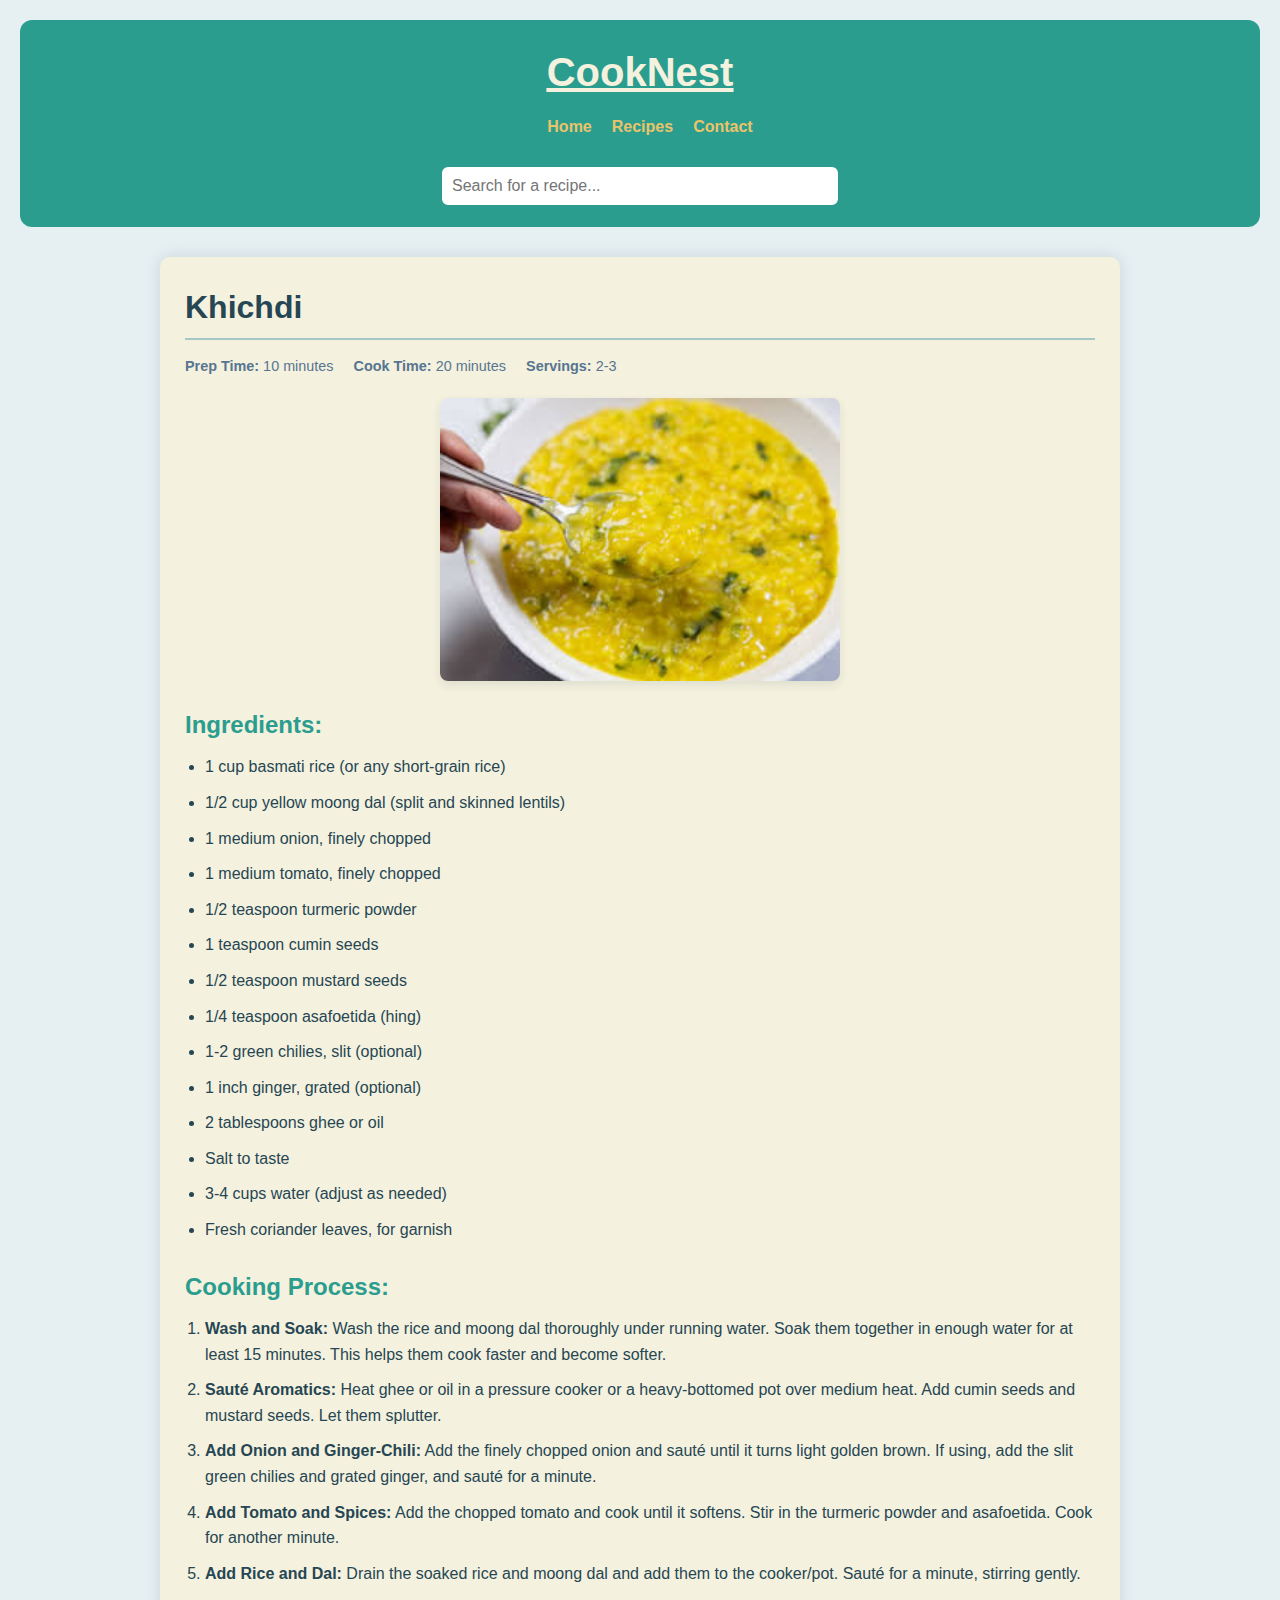
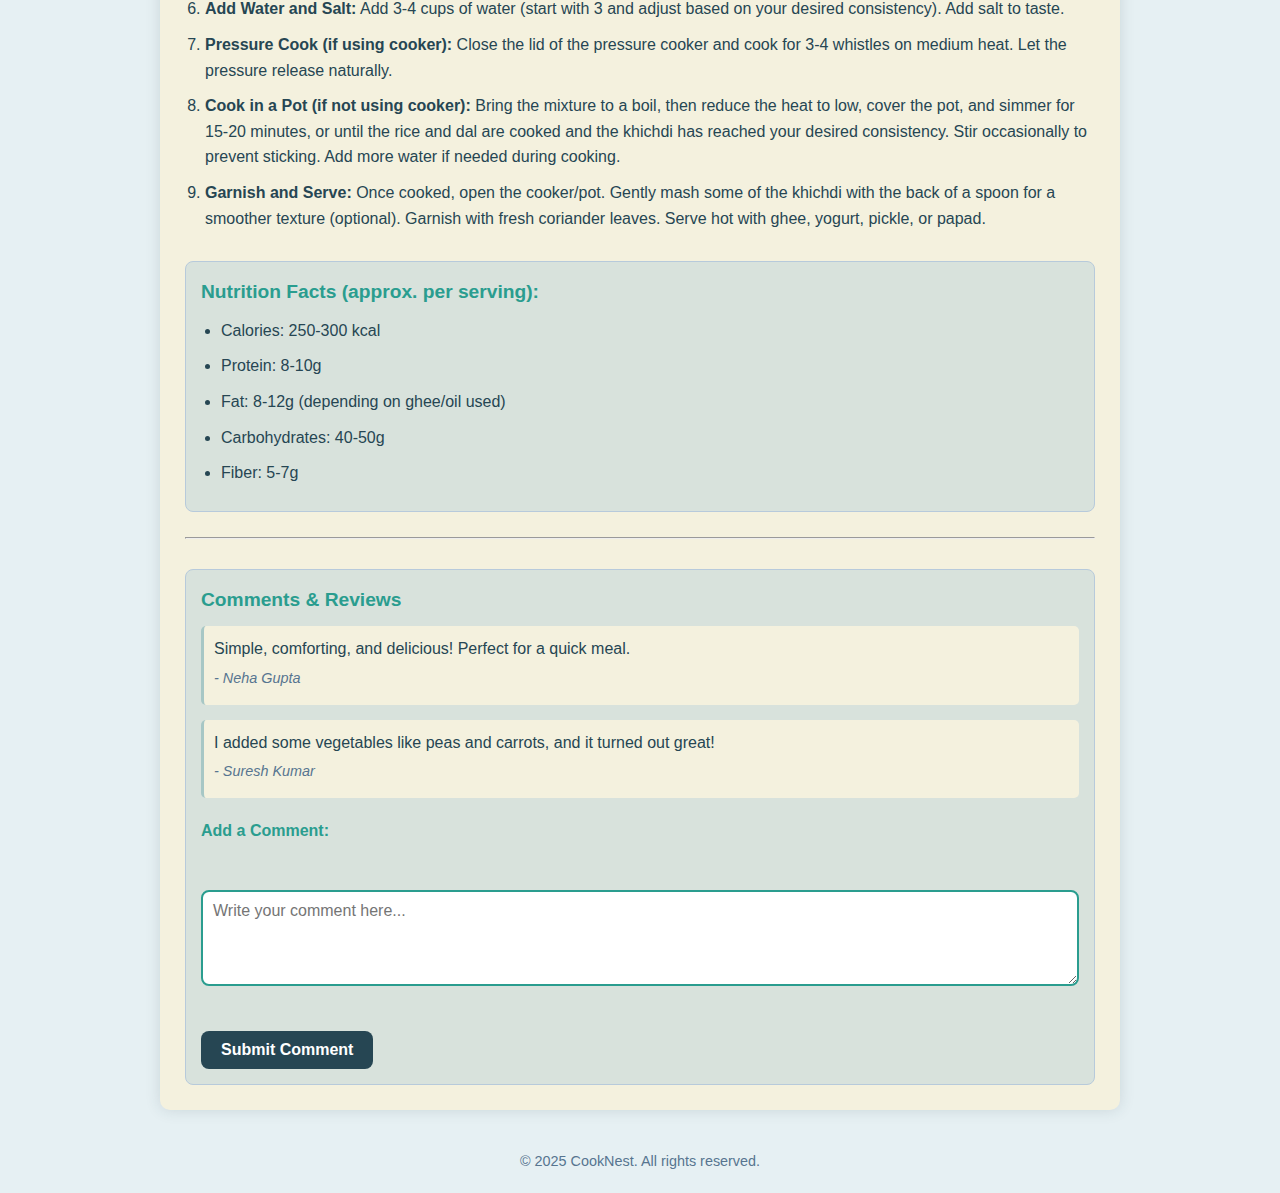
<file: recipes/khichdi/khichdi.html>
<!DOCTYPE html>
<html lang="en">
  <head>
    <meta charset="UTF-8" />
    <title>Khichdi | CookNest</title>
    <link rel="stylesheet" href="../style.css" />
  </head>
  <body>
    <header>
      <h1><u>CookNest</u></h1>
      <nav>
        <ul>
          <li><a href="../../index.html">Home</a></li>
          <li><a href="../../recipes.html">Recipes</a></li>
          <li><a href="../../contact.html">Contact</a></li>
        </ul>
      </nav>
      <div class="search-container">
        <input
          type="text"
          id="searchInput"
          placeholder="Search for a recipe..."
        />
        <div id="searchResults" class="search-results"></div>
      </div>
    </header>

    <main>
      <h2>Khichdi</h2>
      <div class="recipe-details">
        <p><strong>Prep Time:</strong> 10 minutes</p>
        <p><strong>Cook Time:</strong> 20 minutes</p>
        <p><strong>Servings:</strong> 2-3</p>
      </div>
      <img src="khichdi.jpg" alt="Khichdi" width="400" />
      <h3>Ingredients:</h3>
      <ul>
        <li>1 cup basmati rice (or any short-grain rice)</li>
        <li>1/2 cup yellow moong dal (split and skinned lentils)</li>
        <li>1 medium onion, finely chopped</li>
        <li>1 medium tomato, finely chopped</li>
        <li>1/2 teaspoon turmeric powder</li>
        <li>1 teaspoon cumin seeds</li>
        <li>1/2 teaspoon mustard seeds</li>
        <li>1/4 teaspoon asafoetida (hing)</li>
        <li>1-2 green chilies, slit (optional)</li>
        <li>1 inch ginger, grated (optional)</li>
        <li>2 tablespoons ghee or oil</li>
        <li>Salt to taste</li>
        <li>3-4 cups water (adjust as needed)</li>
        <li>Fresh coriander leaves, for garnish</li>
      </ul>
      <h3>Cooking Process:</h3>
      <ol>
        <li>
          <strong>Wash and Soak:</strong> Wash the rice and moong dal thoroughly
          under running water. Soak them together in enough water for at least
          15 minutes. This helps them cook faster and become softer.
        </li>
        <li>
          <strong>Sauté Aromatics:</strong> Heat ghee or oil in a pressure
          cooker or a heavy-bottomed pot over medium heat. Add cumin seeds and
          mustard seeds. Let them splutter.
        </li>
        <li>
          <strong>Add Onion and Ginger-Chili:</strong> Add the finely chopped
          onion and sauté until it turns light golden brown. If using, add the
          slit green chilies and grated ginger, and sauté for a minute.
        </li>
        <li>
          <strong>Add Tomato and Spices:</strong> Add the chopped tomato and
          cook until it softens. Stir in the turmeric powder and asafoetida.
          Cook for another minute.
        </li>
        <li>
          <strong>Add Rice and Dal:</strong> Drain the soaked rice and moong dal
          and add them to the cooker/pot. Sauté for a minute, stirring gently.
        </li>
        <li>
          <strong>Add Water and Salt:</strong> Add 3-4 cups of water (start with
          3 and adjust based on your desired consistency). Add salt to taste.
        </li>
        <li>
          <strong>Pressure Cook (if using cooker):</strong> Close the lid of the
          pressure cooker and cook for 3-4 whistles on medium heat. Let the
          pressure release naturally.
        </li>
        <li>
          <strong>Cook in a Pot (if not using cooker):</strong> Bring the
          mixture to a boil, then reduce the heat to low, cover the pot, and
          simmer for 15-20 minutes, or until the rice and dal are cooked and the
          khichdi has reached your desired consistency. Stir occasionally to
          prevent sticking. Add more water if needed during cooking.
        </li>
        <li>
          <strong>Garnish and Serve:</strong> Once cooked, open the cooker/pot.
          Gently mash some of the khichdi with the back of a spoon for a
          smoother texture (optional). Garnish with fresh coriander leaves.
          Serve hot with ghee, yogurt, pickle, or papad.
        </li>
      </ol>

      <div class="nutrition-facts">
        <h4>Nutrition Facts (approx. per serving):</h4>
        <ul>
          <li>Calories: 250-300 kcal</li>
          <li>Protein: 8-10g</li>
          <li>Fat: 8-12g (depending on ghee/oil used)</li>
          <li>Carbohydrates: 40-50g</li>
          <li>Fiber: 5-7g</li>
        </ul>
      </div>

      <br />
      <hr />
      <div class="comments-section">
        <h4>Comments & Reviews</h4>
        <div class="comment">
          <p>Simple, comforting, and delicious! Perfect for a quick meal.</p>
          <p class="author">- Neha Gupta</p>
        </div>
        <div class="comment">
          <p>
            I added some vegetables like peas and carrots, and it turned out
            great!
          </p>
          <p class="author">- Suresh Kumar</p>
        </div>
        <!-- New Comment Form -->
        <form id="commentForm">
          <label for="commentText">Add a Comment:</label><br />
          <textarea
            id="commentText"
            name="commentText"
            rows="4"
            cols="50"
            placeholder="Write your comment here..."
            required
          ></textarea
          ><br />
          <button type="submit">Submit Comment</button>
        </form>
      </div>
    </main>

    <footer>
      <p>&copy; 2025 CookNest. All rights reserved.</p>
    </footer>

    <script src="../script.js"></script>
    <script src="../searchData.js"></script>

    <script src="https://cdn.botpress.cloud/webchat/v2.5/inject.js"></script>
    <script src="https://files.bpcontent.cloud/2025/05/20/00/20250520004328-AESZRUOZ.js"></script>

    <script>
      // Handle comment submission
      document
        .getElementById("commentForm")
        .addEventListener("submit", function (e) {
          e.preventDefault();
          const commentText = document
            .getElementById("commentText")
            .value.trim();
          if (commentText) {
            const commentDiv = document.createElement("div");
            commentDiv.classList.add("comment");
            const p = document.createElement("p");
            p.textContent = commentText;
            const author = document.createElement("p");
            author.classList.add("author");
            author.textContent = "- Anonymous";
            commentDiv.appendChild(p);
            commentDiv.appendChild(author);
            const commentsSection = document.querySelector(".comments-section");
            commentsSection.insertBefore(
              commentDiv,
              document.getElementById("commentForm")
            );
            document.getElementById("commentForm").reset();
          }
        });
    </script>
  </body>
</html>
</file>
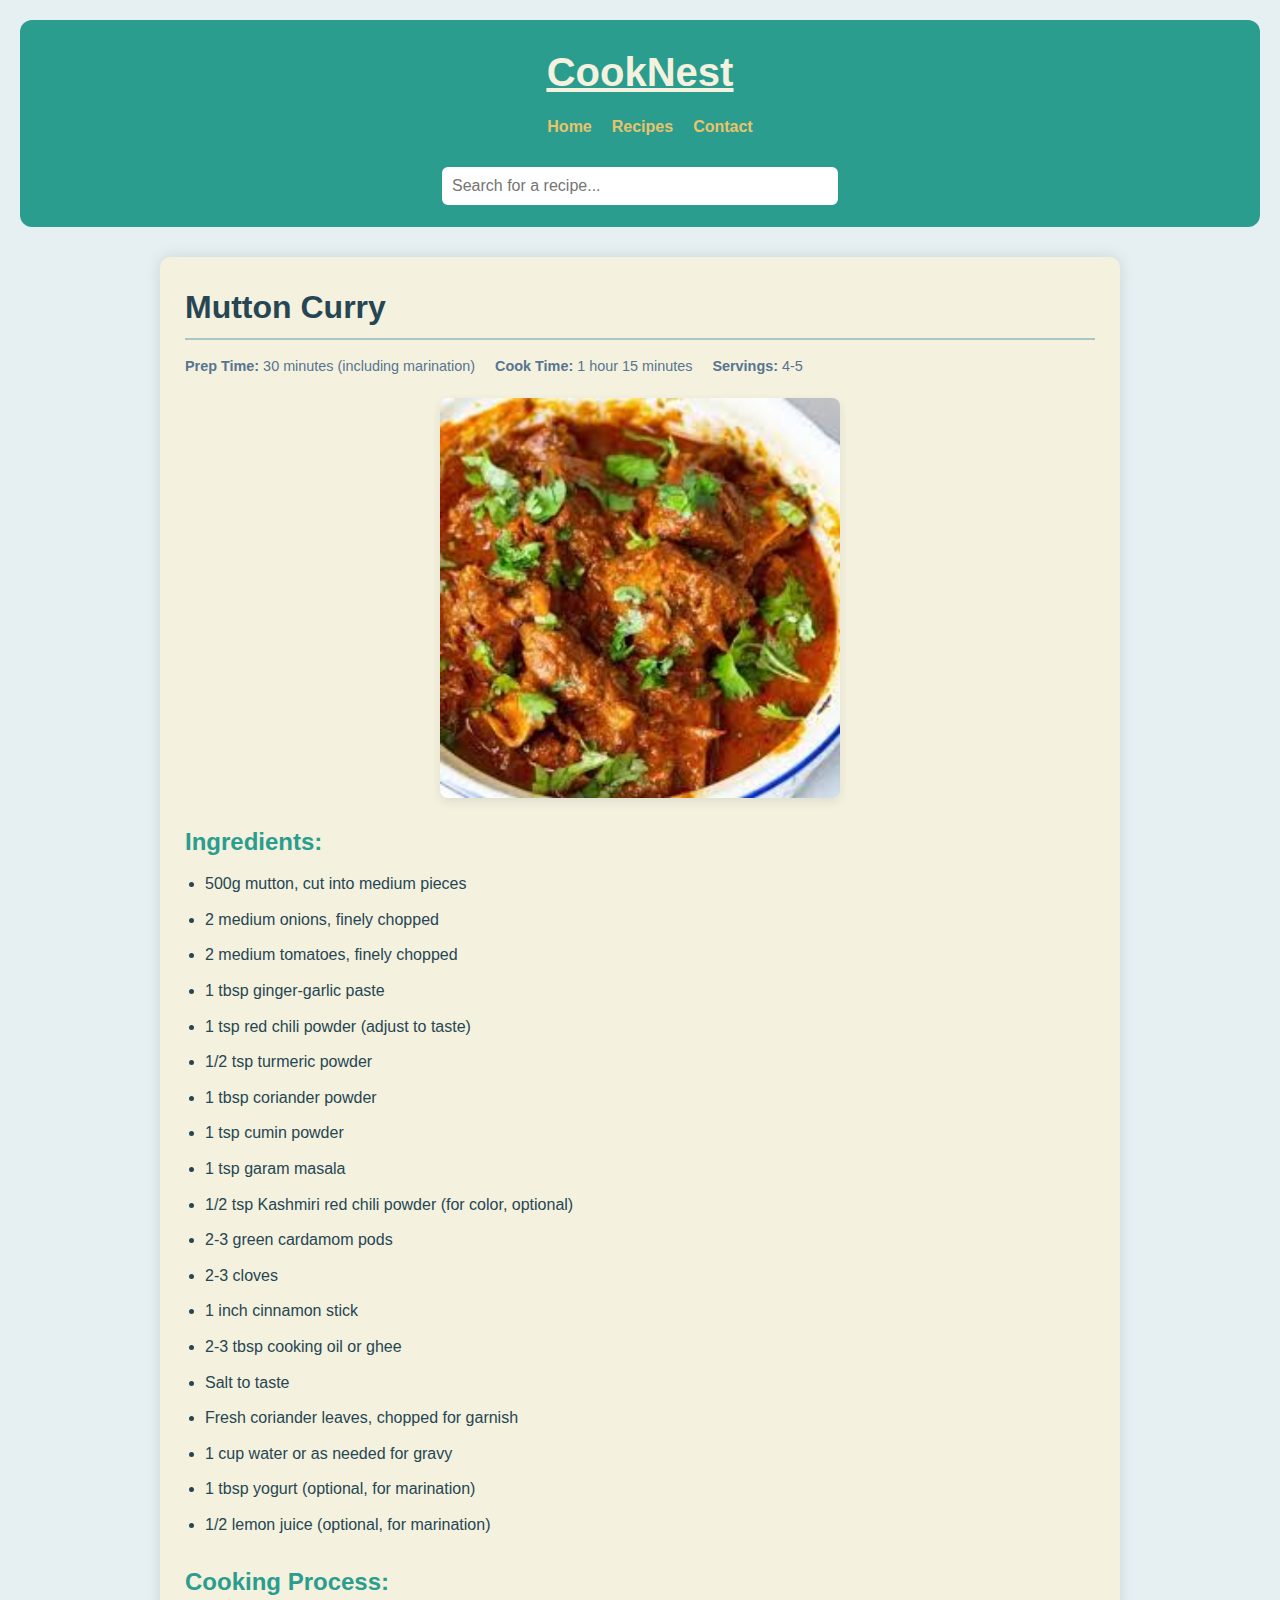
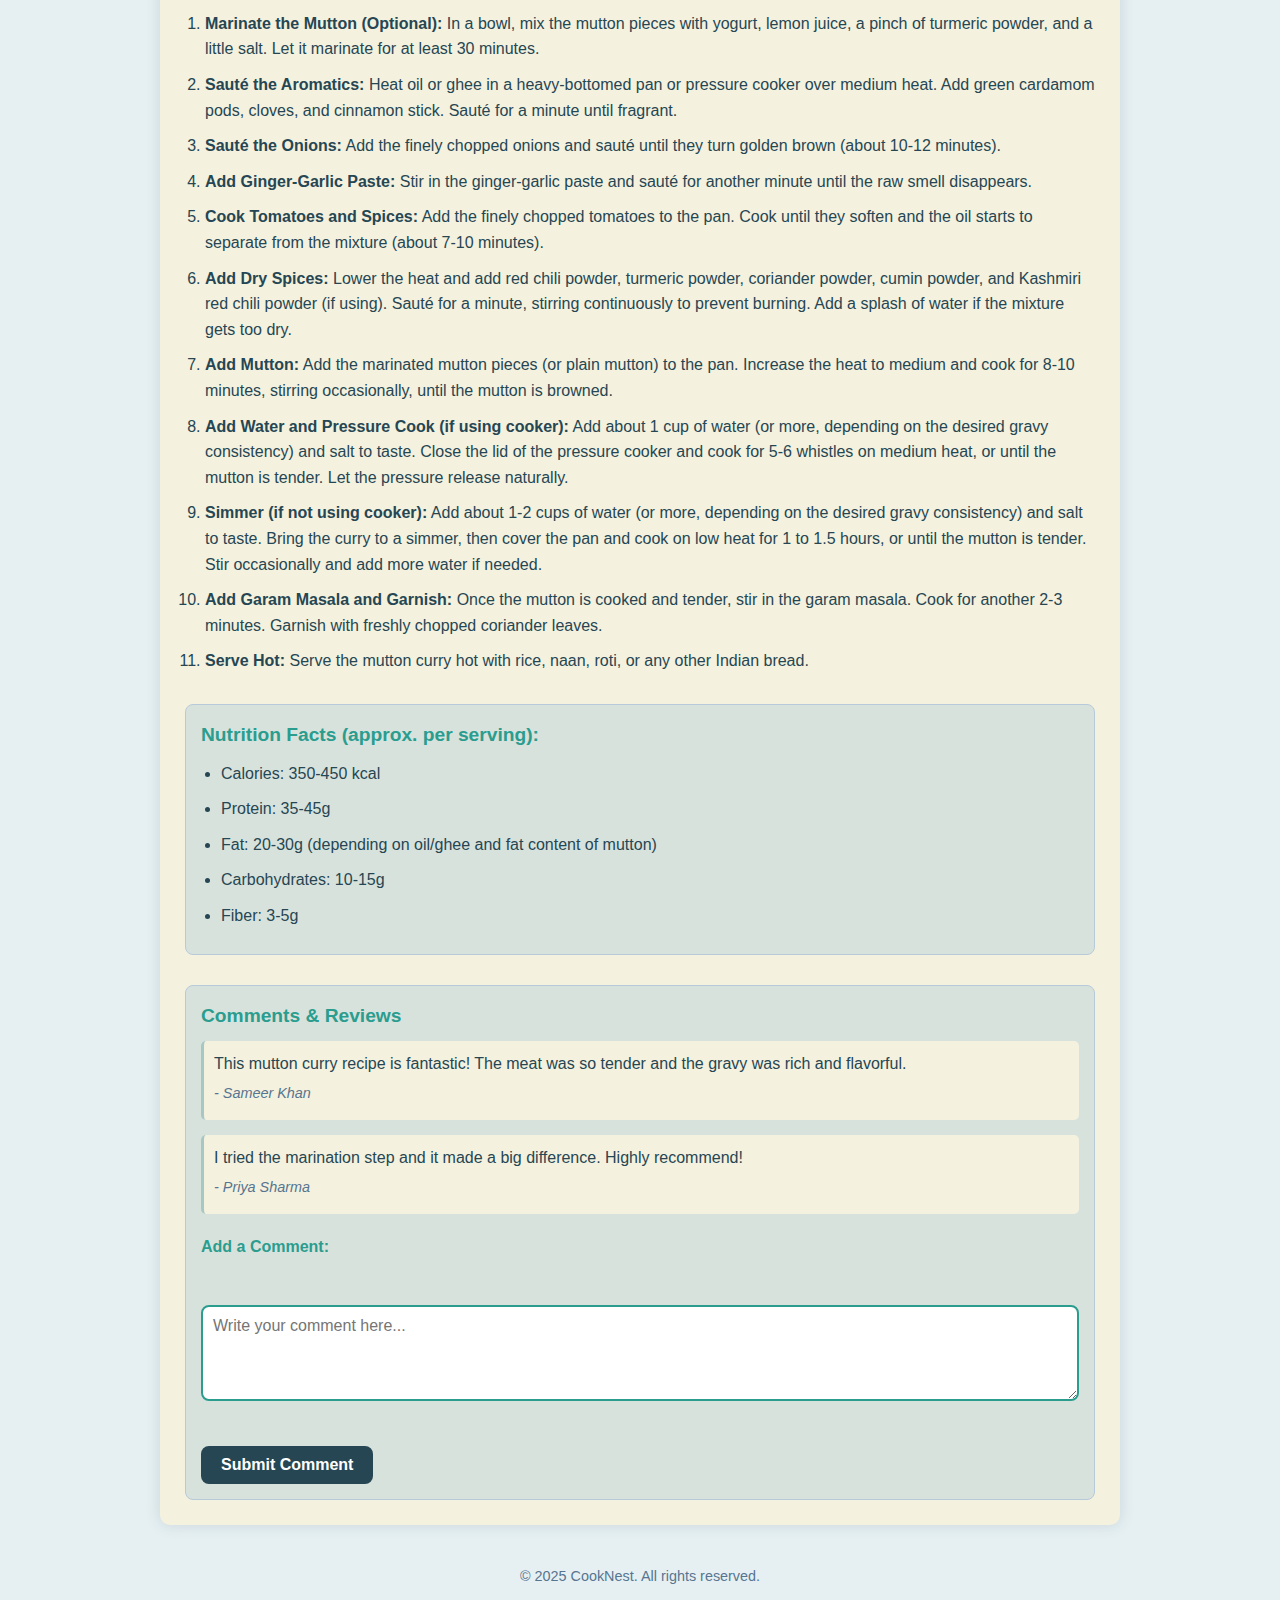
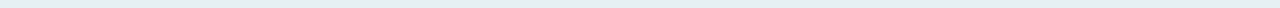
<file: recipes/mutton-curry/mutton-curry.html>
<!DOCTYPE html>
<html lang="en">
  <head>
    <meta charset="UTF-8" />
    <title>Mutton Curry | CookNest</title>
    <link rel="stylesheet" href="../style.css" />
  </head>
  <body>
    <header>
      <h1><u>CookNest</u></h1>
      <nav>
        <ul>
          <li><a href="../../index.html">Home</a></li>
          <li><a href="../../recipes.html">Recipes</a></li>
          <li><a href="../../contact.html">Contact</a></li>
        </ul>
      </nav>

      <div class="search-container">
        <input
          type="text"
          id="searchInput"
          placeholder="Search for a recipe..."
        />
        <div id="searchResults" class="search-results"></div>
      </div>
    </header>

    <main>
      <h2>Mutton Curry</h2>
      <div class="recipe-details">
        <p><strong>Prep Time:</strong> 30 minutes (including marination)</p>
        <p><strong>Cook Time:</strong> 1 hour 15 minutes</p>
        <p><strong>Servings:</strong> 4-5</p>
      </div>
      <img src="mutton-curry.jpg" alt="Mutton Curry" width="400" />
      <h3>Ingredients:</h3>
      <ul>
        <li>500g mutton, cut into medium pieces</li>
        <li>2 medium onions, finely chopped</li>
        <li>2 medium tomatoes, finely chopped</li>
        <li>1 tbsp ginger-garlic paste</li>
        <li>1 tsp red chili powder (adjust to taste)</li>
        <li>1/2 tsp turmeric powder</li>
        <li>1 tbsp coriander powder</li>
        <li>1 tsp cumin powder</li>
        <li>1 tsp garam masala</li>
        <li>1/2 tsp Kashmiri red chili powder (for color, optional)</li>
        <li>2-3 green cardamom pods</li>
        <li>2-3 cloves</li>
        <li>1 inch cinnamon stick</li>
        <li>2-3 tbsp cooking oil or ghee</li>
        <li>Salt to taste</li>
        <li>Fresh coriander leaves, chopped for garnish</li>
        <li>1 cup water or as needed for gravy</li>
        <li>1 tbsp yogurt (optional, for marination)</li>
        <li>1/2 lemon juice (optional, for marination)</li>
      </ul>
      <h3>Cooking Process:</h3>
      <ol>
        <li>
          <strong>Marinate the Mutton (Optional):</strong> In a bowl, mix the
          mutton pieces with yogurt, lemon juice, a pinch of turmeric powder,
          and a little salt. Let it marinate for at least 30 minutes.
        </li>
        <li>
          <strong>Sauté the Aromatics:</strong> Heat oil or ghee in a
          heavy-bottomed pan or pressure cooker over medium heat. Add green
          cardamom pods, cloves, and cinnamon stick. Sauté for a minute until
          fragrant.
        </li>
        <li>
          <strong>Sauté the Onions:</strong> Add the finely chopped onions and
          sauté until they turn golden brown (about 10-12 minutes).
        </li>
        <li>
          <strong>Add Ginger-Garlic Paste:</strong> Stir in the ginger-garlic
          paste and sauté for another minute until the raw smell disappears.
        </li>
        <li>
          <strong>Cook Tomatoes and Spices:</strong> Add the finely chopped
          tomatoes to the pan. Cook until they soften and the oil starts to
          separate from the mixture (about 7-10 minutes).
        </li>
        <li>
          <strong>Add Dry Spices:</strong> Lower the heat and add red chili
          powder, turmeric powder, coriander powder, cumin powder, and Kashmiri
          red chili powder (if using). Sauté for a minute, stirring continuously
          to prevent burning. Add a splash of water if the mixture gets too dry.
        </li>
        <li>
          <strong>Add Mutton:</strong> Add the marinated mutton pieces (or plain
          mutton) to the pan. Increase the heat to medium and cook for 8-10
          minutes, stirring occasionally, until the mutton is browned.
        </li>
        <li>
          <strong>Add Water and Pressure Cook (if using cooker):</strong> Add
          about 1 cup of water (or more, depending on the desired gravy
          consistency) and salt to taste. Close the lid of the pressure cooker
          and cook for 5-6 whistles on medium heat, or until the mutton is
          tender. Let the pressure release naturally.
        </li>
        <li>
          <strong>Simmer (if not using cooker):</strong> Add about 1-2 cups of
          water (or more, depending on the desired gravy consistency) and salt
          to taste. Bring the curry to a simmer, then cover the pan and cook on
          low heat for 1 to 1.5 hours, or until the mutton is tender. Stir
          occasionally and add more water if needed.
        </li>
        <li>
          <strong>Add Garam Masala and Garnish:</strong> Once the mutton is
          cooked and tender, stir in the garam masala. Cook for another 2-3
          minutes. Garnish with freshly chopped coriander leaves.
        </li>
        <li>
          <strong>Serve Hot:</strong> Serve the mutton curry hot with rice,
          naan, roti, or any other Indian bread.
        </li>
      </ol>

      <div class="nutrition-facts">
        <h4>Nutrition Facts (approx. per serving):</h4>
        <ul>
          <li>Calories: 350-450 kcal</li>
          <li>Protein: 35-45g</li>
          <li>Fat: 20-30g (depending on oil/ghee and fat content of mutton)</li>
          <li>Carbohydrates: 10-15g</li>
          <li>Fiber: 3-5g</li>
        </ul>
      </div>

      <div class="comments-section">
        <h4>Comments & Reviews</h4>
        <div class="comment">
          <p>
            This mutton curry recipe is fantastic! The meat was so tender and
            the gravy was rich and flavorful.
          </p>
          <p class="author">- Sameer Khan</p>
        </div>
        <div class="comment">
          <p>
            I tried the marination step and it made a big difference. Highly
            recommend!
          </p>
          <p class="author">- Priya Sharma</p>
        </div>
        <form id="commentForm">
          <label for="commentText">Add a Comment:</label><br />
          <textarea
            id="commentText"
            name="commentText"
            rows="4"
            cols="50"
            placeholder="Write your comment here..."
            required
          ></textarea
          ><br />
          <button type="submit">Submit Comment</button>
        </form>
      </div>
    </main>
    <footer>
      <p>&copy; 2025 CookNest. All rights reserved.</p>
    </footer>
    <script src="../script.js"></script>
    <script src="../searchData.js"></script>

    <script src="https://cdn.botpress.cloud/webchat/v2.5/inject.js"></script>
    <script src="https://files.bpcontent.cloud/2025/05/20/00/20250520004328-AESZRUOZ.js"></script>

    <script>
      // Handle comment submission
      document
        .getElementById("commentForm")
        .addEventListener("submit", function (e) {
          e.preventDefault();
          const commentText = document
            .getElementById("commentText")
            .value.trim();
          if (commentText) {
            const commentDiv = document.createElement("div");
            commentDiv.classList.add("comment");
            const p = document.createElement("p");
            p.textContent = commentText;
            const author = document.createElement("p");
            author.classList.add("author");
            author.textContent = "- Anonymous";
            commentDiv.appendChild(p);
            commentDiv.appendChild(author);
            const commentsSection = document.querySelector(".comments-section");
            commentsSection.insertBefore(
              commentDiv,
              document.getElementById("commentForm")
            );
            document.getElementById("commentForm").reset();
          }
        });
    </script>
  </body>
</html>
</file>
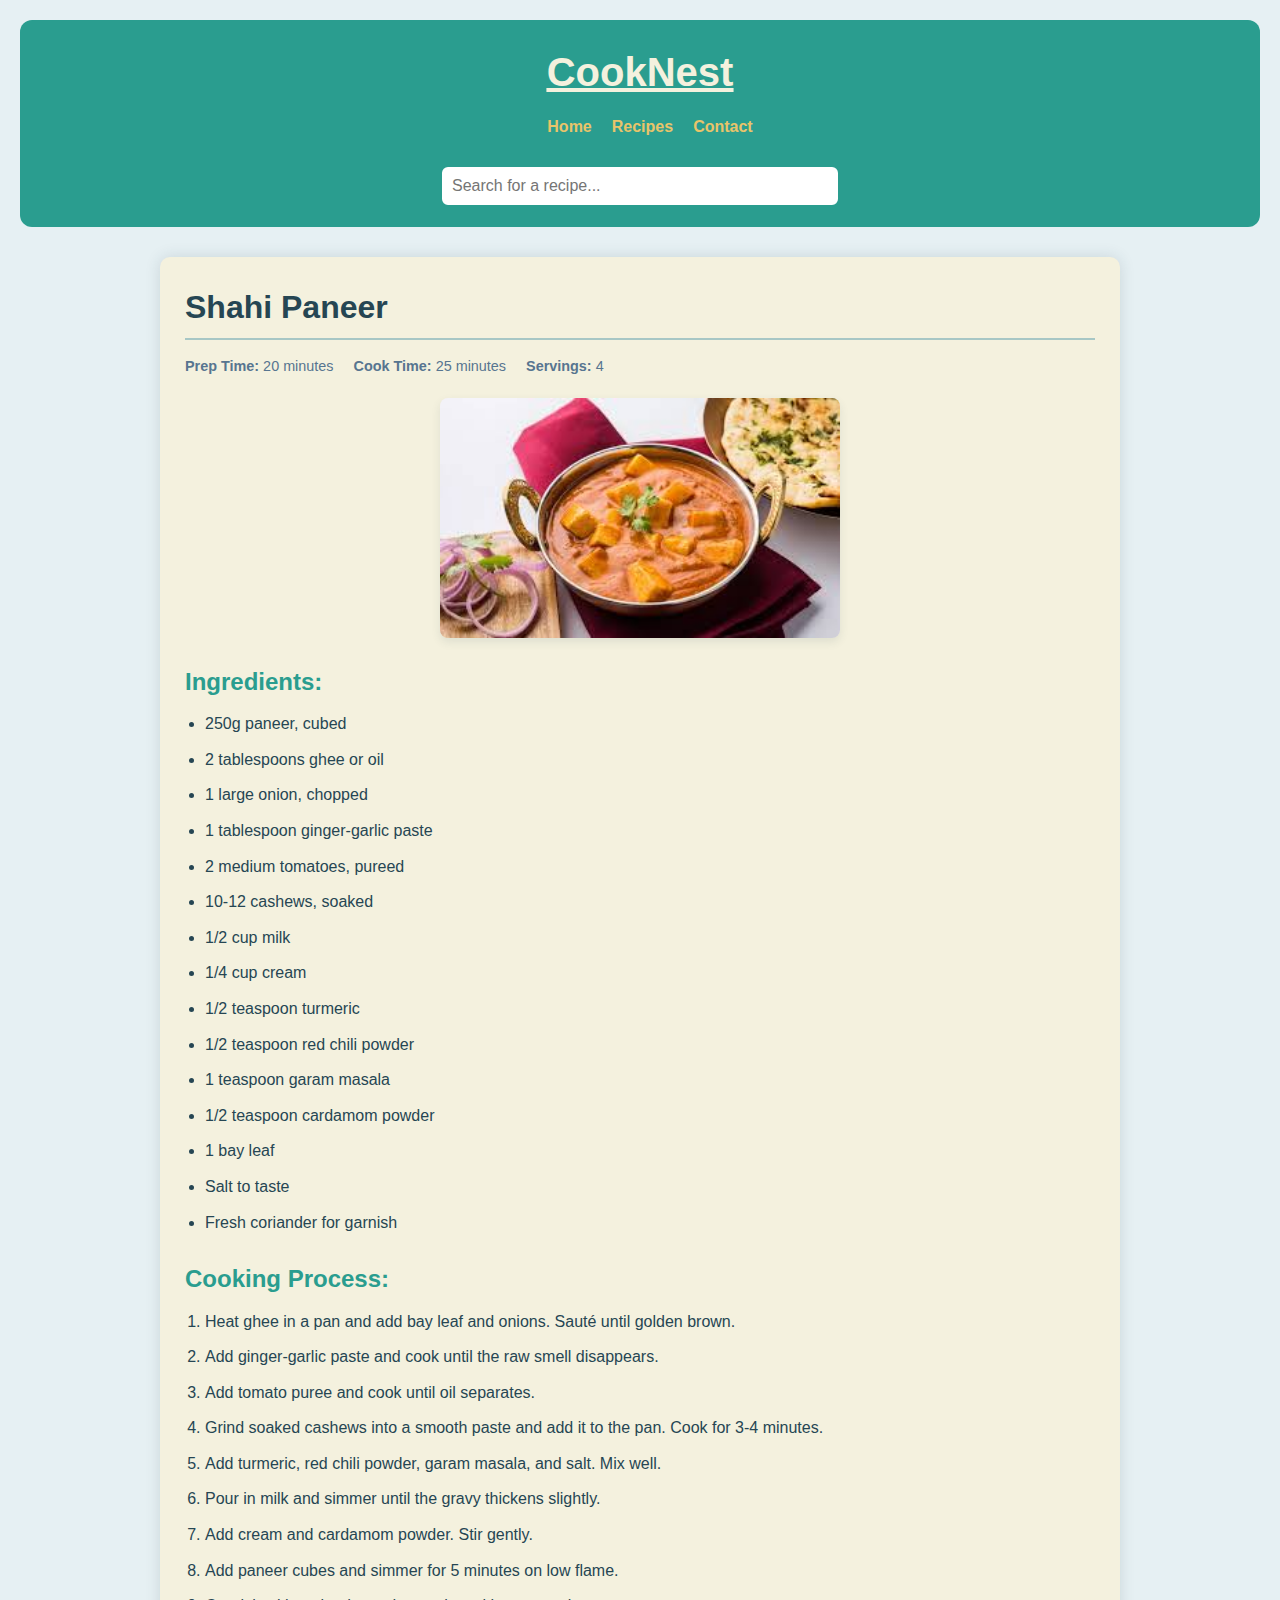
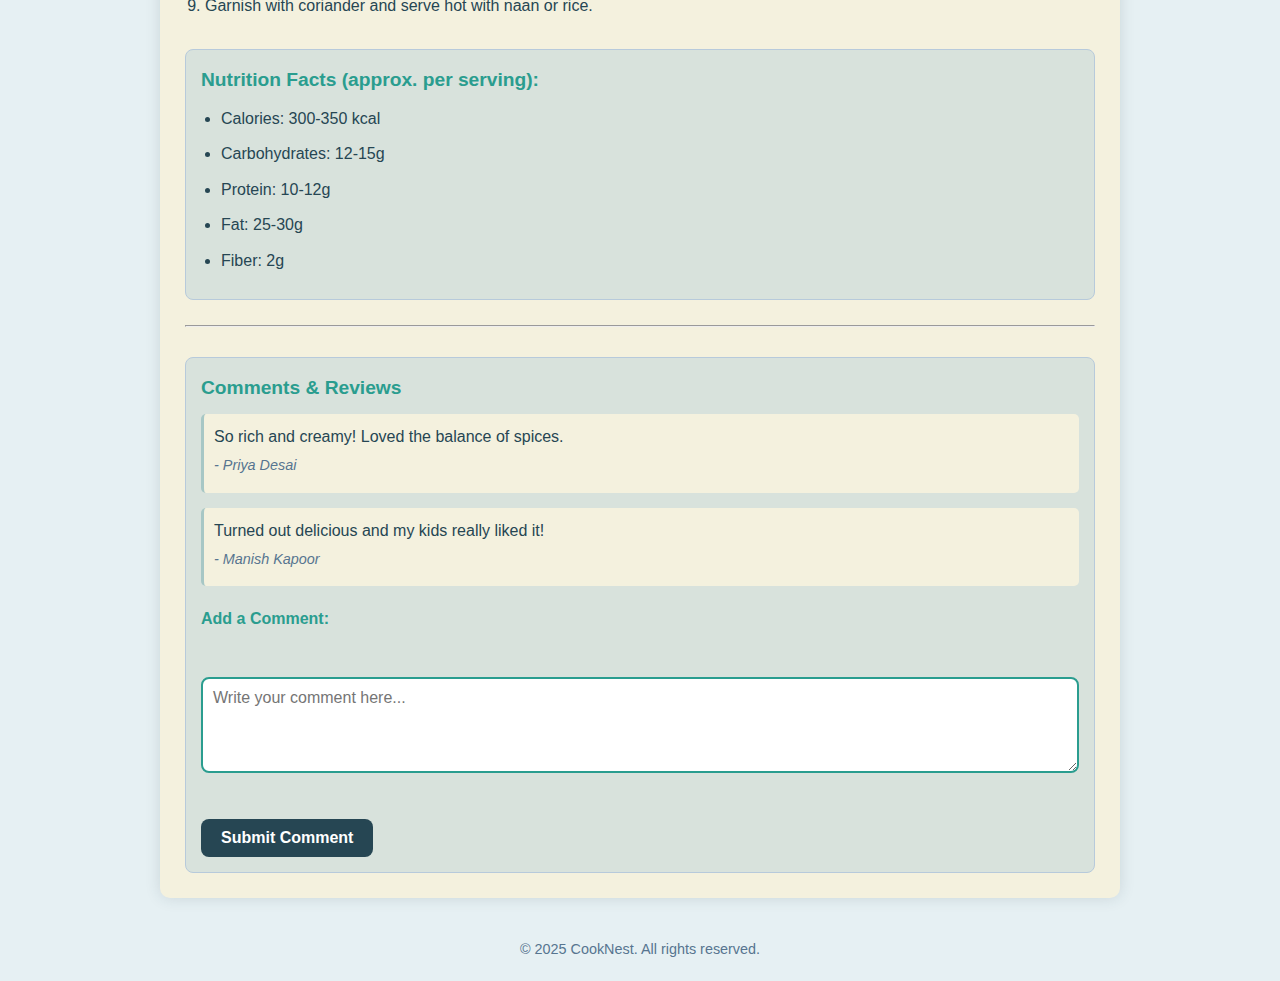
<file: recipes/shahi-paneer/shahi-paneer.html>
<!DOCTYPE html>
<html lang="en">
<head>
  <meta charset="UTF-8">
  <title>Shahi Paneer | CookNest</title>
  <link rel="stylesheet" href="../style.css">
</head>
<body>
  <header>
    <h1><u>CookNest</u></h1>
    <nav>
      <ul>
        <li><a href="../../index.html">Home</a></li>
        <li><a href="../../recipes.html">Recipes</a></li>
        <li><a href="../../contact.html">Contact</a></li>
      </ul>
    </nav>

    <div class="search-container">
      <input type="text" id="searchInput" placeholder="Search for a recipe..." />
      <div id="searchResults" class="search-results"></div>
    </div>
  </header>

  <main>
    <h2>Shahi Paneer</h2>
    <div class="recipe-details">
      <p><strong>Prep Time:</strong> 20 minutes</p>
      <p><strong>Cook Time:</strong> 25 minutes</p>
      <p><strong>Servings:</strong> 4</p>
    </div>
    <img src="shahi-paneer.jpg" alt="Shahi Paneer" width="400">

    <h3>Ingredients:</h3>
    <ul>
      <li>250g paneer, cubed</li>
      <li>2 tablespoons ghee or oil</li>
      <li>1 large onion, chopped</li>
      <li>1 tablespoon ginger-garlic paste</li>
      <li>2 medium tomatoes, pureed</li>
      <li>10-12 cashews, soaked</li>
      <li>1/2 cup milk</li>
      <li>1/4 cup cream</li>
      <li>1/2 teaspoon turmeric</li>
      <li>1/2 teaspoon red chili powder</li>
      <li>1 teaspoon garam masala</li>
      <li>1/2 teaspoon cardamom powder</li>
      <li>1 bay leaf</li>
      <li>Salt to taste</li>
      <li>Fresh coriander for garnish</li>
    </ul>

    <h3>Cooking Process:</h3>
    <ol>
      <li>Heat ghee in a pan and add bay leaf and onions. Sauté until golden brown.</li>
      <li>Add ginger-garlic paste and cook until the raw smell disappears.</li>
      <li>Add tomato puree and cook until oil separates.</li>
      <li>Grind soaked cashews into a smooth paste and add it to the pan. Cook for 3-4 minutes.</li>
      <li>Add turmeric, red chili powder, garam masala, and salt. Mix well.</li>
      <li>Pour in milk and simmer until the gravy thickens slightly.</li>
      <li>Add cream and cardamom powder. Stir gently.</li>
      <li>Add paneer cubes and simmer for 5 minutes on low flame.</li>
      <li>Garnish with coriander and serve hot with naan or rice.</li>
    </ol>

    <div class="nutrition-facts">
      <h4>Nutrition Facts (approx. per serving):</h4>
      <ul>
        <li>Calories: 300-350 kcal</li>
        <li>Carbohydrates: 12-15g</li>
        <li>Protein: 10-12g</li>
        <li>Fat: 25-30g</li>
        <li>Fiber: 2g</li>
      </ul>
    </div>

    <br><hr>

    <div class="comments-section">
      <h4>Comments & Reviews</h4>
      <div class="comment">
        <p>So rich and creamy! Loved the balance of spices.</p>
        <p class="author">- Priya Desai</p>
      </div>
      <div class="comment">
        <p>Turned out delicious and my kids really liked it!</p>
        <p class="author">- Manish Kapoor</p>
      </div>
      <form id="commentForm">
        <label for="commentText">Add a Comment:</label><br>
        <textarea id="commentText" name="commentText" rows="4" cols="50" placeholder="Write your comment here..." required></textarea><br>
        <button type="submit">Submit Comment</button>
      </form>
    </div>
  </main>

  <footer>
    <p>&copy; 2025 CookNest. All rights reserved.</p>
  </footer>

  <script src="../script.js"></script>
  <script src="../searchData.js"></script>
  <script src="https://cdn.botpress.cloud/webchat/v2.5/inject.js"></script>
  <script src="https://files.bpcontent.cloud/2025/05/20/00/20250520004328-AESZRUOZ.js"></script>

  <script>
    // Handle comment submission
    document.getElementById('commentForm').addEventListener('submit', function(e) {
      e.preventDefault();
      const commentText = document.getElementById('commentText').value.trim();
      if (commentText) {
        const commentDiv = document.createElement('div');
        commentDiv.classList.add('comment');
        const p = document.createElement('p');
        p.textContent = commentText;
        const author = document.createElement('p');
        author.classList.add('author');
        author.textContent = '- Anonymous';
        commentDiv.appendChild(p);
        commentDiv.appendChild(author);
        const commentsSection = document.querySelector('.comments-section');
        commentsSection.insertBefore(commentDiv, document.getElementById('commentForm'));
        document.getElementById('commentForm').reset();
      }
    });
  </script>
</body>
</html>
</file>
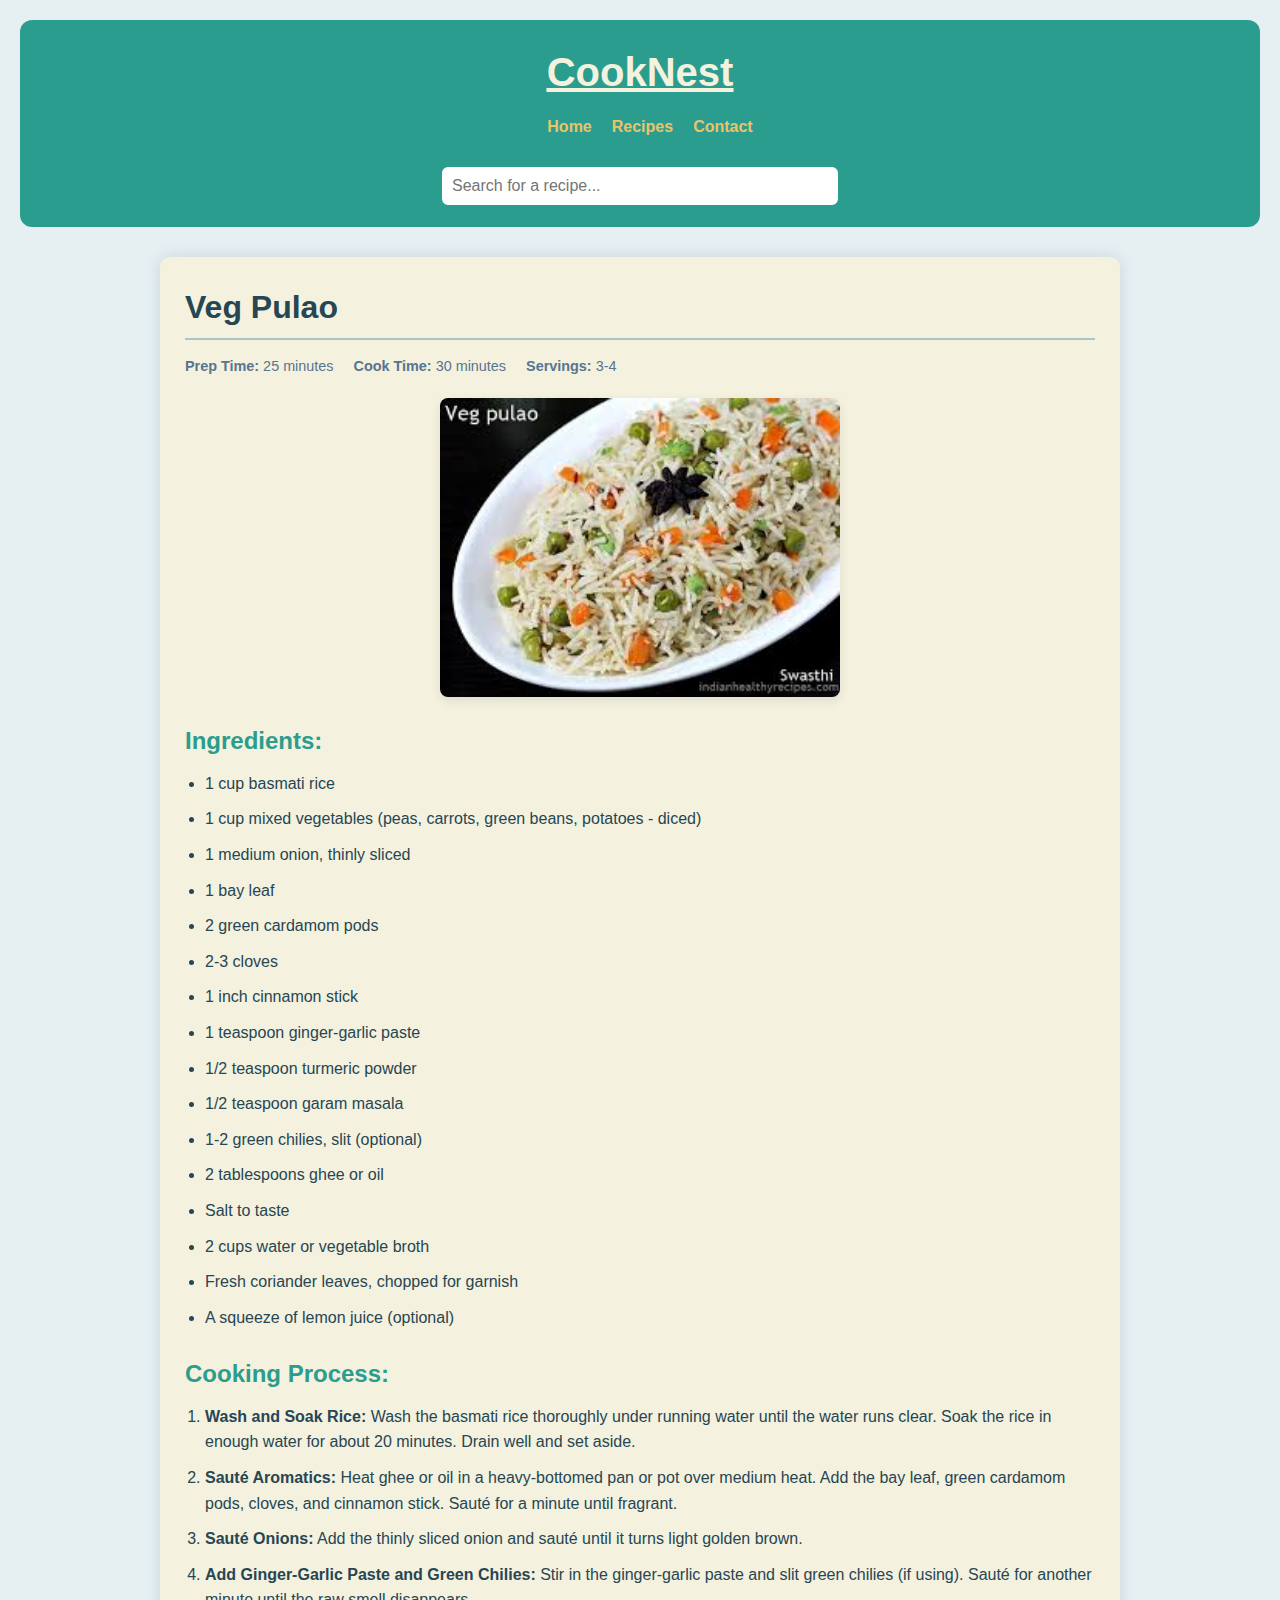
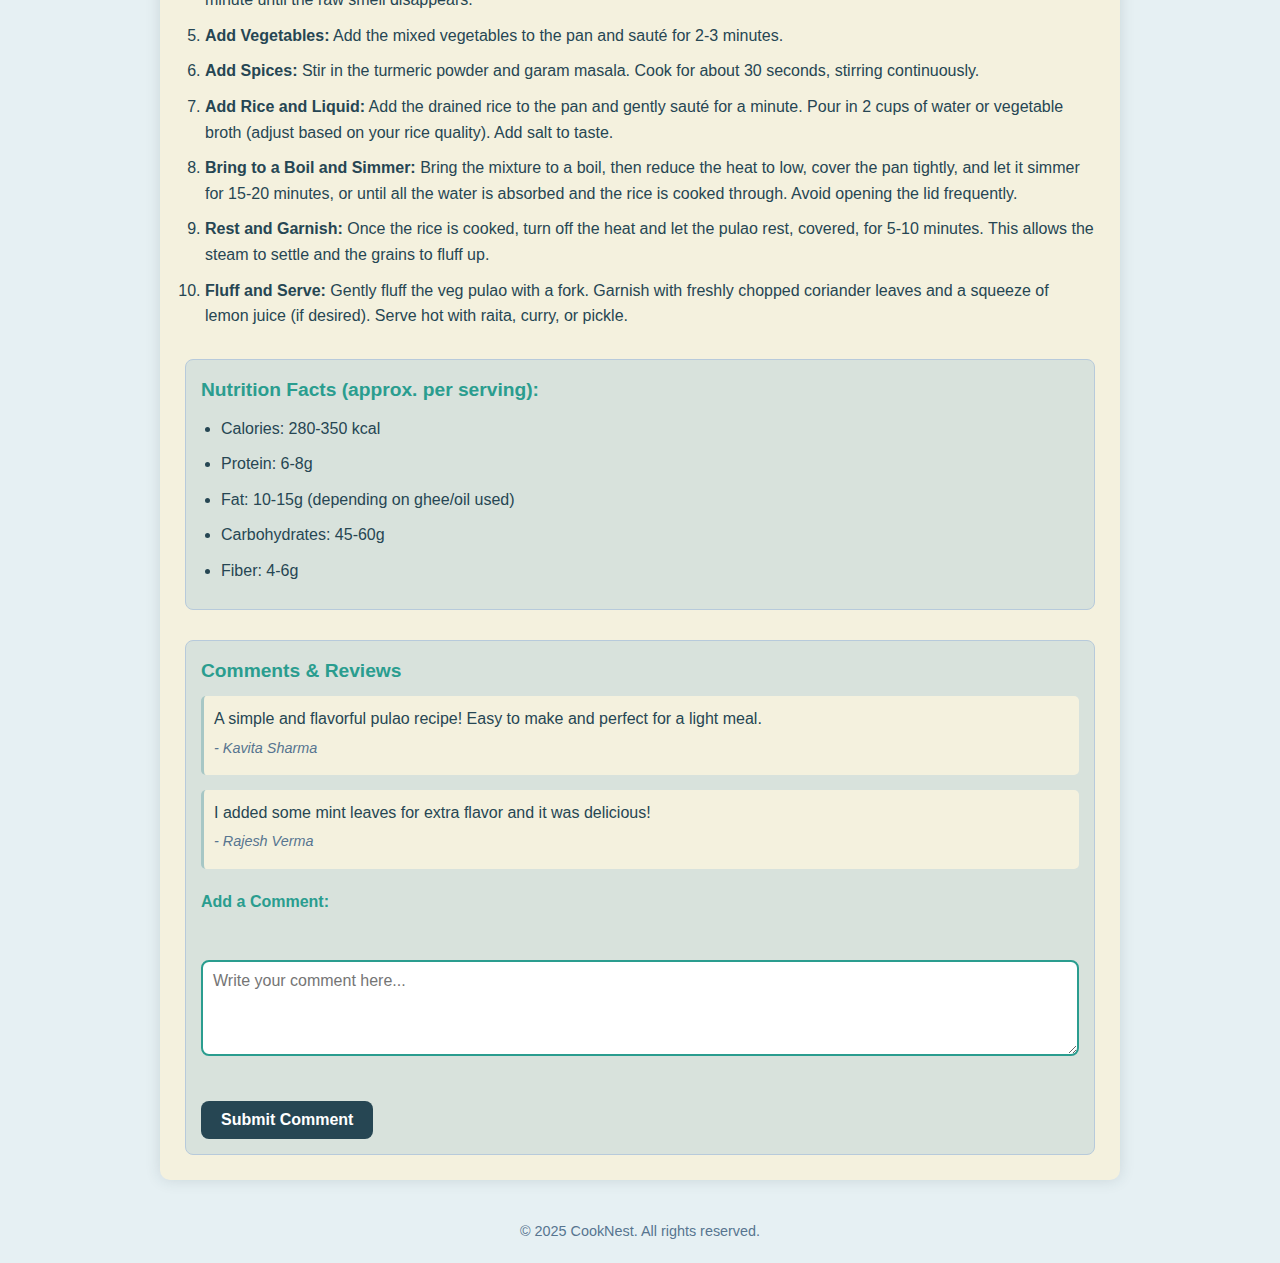
<file: recipes/veg-pulao/veg-pulao.html>
<!DOCTYPE html>
<html lang="en">
  <head>
    <meta charset="UTF-8" />
    <title>Veg Pulao | CookNest</title>
    <link rel="stylesheet" href="../style.css" />
  </head>
  <body>
    <header>
      <h1><u>CookNest</u></h1>
      <nav>
        <ul>
          <li><a href="../../index.html">Home</a></li>
          <li><a href="../../recipes.html">Recipes</a></li>
          <li><a href="../../contact.html">Contact</a></li>
        </ul>
      </nav>

      <div class="search-container">
        <input
          type="text"
          id="searchInput"
          placeholder="Search for a recipe..."
        />
        <div id="searchResults" class="search-results"></div>
      </div>
    </header>

    <main>
      <h2>Veg Pulao</h2>
      <div class="recipe-details">
        <p><strong>Prep Time:</strong> 25 minutes</p>
        <p><strong>Cook Time:</strong> 30 minutes</p>
        <p><strong>Servings:</strong> 3-4</p>
      </div>
      <img src="veg-pulao.jpg" alt="Veg Pulao" width="400" />
      <h3>Ingredients:</h3>
      <ul>
        <li>1 cup basmati rice</li>
        <li>
          1 cup mixed vegetables (peas, carrots, green beans, potatoes - diced)
        </li>
        <li>1 medium onion, thinly sliced</li>
        <li>1 bay leaf</li>
        <li>2 green cardamom pods</li>
        <li>2-3 cloves</li>
        <li>1 inch cinnamon stick</li>
        <li>1 teaspoon ginger-garlic paste</li>
        <li>1/2 teaspoon turmeric powder</li>
        <li>1/2 teaspoon garam masala</li>
        <li>1-2 green chilies, slit (optional)</li>
        <li>2 tablespoons ghee or oil</li>
        <li>Salt to taste</li>
        <li>2 cups water or vegetable broth</li>
        <li>Fresh coriander leaves, chopped for garnish</li>
        <li>A squeeze of lemon juice (optional)</li>
      </ul>
      <h3>Cooking Process:</h3>
      <ol>
        <li>
          <strong>Wash and Soak Rice:</strong> Wash the basmati rice thoroughly
          under running water until the water runs clear. Soak the rice in
          enough water for about 20 minutes. Drain well and set aside.
        </li>
        <li>
          <strong>Sauté Aromatics:</strong> Heat ghee or oil in a heavy-bottomed
          pan or pot over medium heat. Add the bay leaf, green cardamom pods,
          cloves, and cinnamon stick. Sauté for a minute until fragrant.
        </li>
        <li>
          <strong>Sauté Onions:</strong> Add the thinly sliced onion and sauté
          until it turns light golden brown.
        </li>
        <li>
          <strong>Add Ginger-Garlic Paste and Green Chilies:</strong> Stir in
          the ginger-garlic paste and slit green chilies (if using). Sauté for
          another minute until the raw smell disappears.
        </li>
        <li>
          <strong>Add Vegetables:</strong> Add the mixed vegetables to the pan
          and sauté for 2-3 minutes.
        </li>
        <li>
          <strong>Add Spices:</strong> Stir in the turmeric powder and garam
          masala. Cook for about 30 seconds, stirring continuously.
        </li>
        <li>
          <strong>Add Rice and Liquid:</strong> Add the drained rice to the pan
          and gently sauté for a minute. Pour in 2 cups of water or vegetable
          broth (adjust based on your rice quality). Add salt to taste.
        </li>
        <li>
          <strong>Bring to a Boil and Simmer:</strong> Bring the mixture to a
          boil, then reduce the heat to low, cover the pan tightly, and let it
          simmer for 15-20 minutes, or until all the water is absorbed and the
          rice is cooked through. Avoid opening the lid frequently.
        </li>
        <li>
          <strong>Rest and Garnish:</strong> Once the rice is cooked, turn off
          the heat and let the pulao rest, covered, for 5-10 minutes. This
          allows the steam to settle and the grains to fluff up.
        </li>
        <li>
          <strong>Fluff and Serve:</strong> Gently fluff the veg pulao with a
          fork. Garnish with freshly chopped coriander leaves and a squeeze of
          lemon juice (if desired). Serve hot with raita, curry, or pickle.
        </li>
      </ol>

      <div class="nutrition-facts">
        <h4>Nutrition Facts (approx. per serving):</h4>
        <ul>
          <li>Calories: 280-350 kcal</li>
          <li>Protein: 6-8g</li>
          <li>Fat: 10-15g (depending on ghee/oil used)</li>
          <li>Carbohydrates: 45-60g</li>
          <li>Fiber: 4-6g</li>
        </ul>
      </div>

      <div class="comments-section">
        <h4>Comments & Reviews</h4>
        <div class="comment">
          <p>
            A simple and flavorful pulao recipe! Easy to make and perfect for a
            light meal.
          </p>
          <p class="author">- Kavita Sharma</p>
        </div>
        <div class="comment">
          <p>I added some mint leaves for extra flavor and it was delicious!</p>
          <p class="author">- Rajesh Verma</p>
        </div>
        <form id="commentForm">
          <label for="commentText">Add a Comment:</label><br />
          <textarea
            id="commentText"
            name="commentText"
            rows="4"
            cols="50"
            placeholder="Write your comment here..."
            required
          ></textarea
          ><br />
          <button type="submit">Submit Comment</button>
        </form>
      </div>
    </main>
    <footer>
      <p>&copy; 2025 CookNest. All rights reserved.</p>
    </footer>
    <script src="../script.js"></script>
    <script src="../searchData.js"></script>

    <script src="https://cdn.botpress.cloud/webchat/v2.5/inject.js"></script>
    <script src="https://files.bpcontent.cloud/2025/05/20/00/20250520004328-AESZRUOZ.js"></script>

    <script>
      // Handle comment submission
      document
        .getElementById("commentForm")
        .addEventListener("submit", function (e) {
          e.preventDefault();
          const commentText = document
            .getElementById("commentText")
            .value.trim();
          if (commentText) {
            const commentDiv = document.createElement("div");
            commentDiv.classList.add("comment");
            const p = document.createElement("p");
            p.textContent = commentText;
            const author = document.createElement("p");
            author.classList.add("author");
            author.textContent = "- Anonymous";
            commentDiv.appendChild(p);
            commentDiv.appendChild(author);
            const commentsSection = document.querySelector(".comments-section");
            commentsSection.insertBefore(
              commentDiv,
              document.getElementById("commentForm")
            );
            document.getElementById("commentForm").reset();
          }
        });
    </script>
  </body>
</html>
</file>
<file: style.css>
*{
    margin: 0;
    padding: 0;
    overflow-x: 0;
}

.mainPage {
  background: #7f7fd5; /* fallback for old browsers */
  background: -webkit-linear-gradient(
    to right,
    #91eae4,
    #86a8e7,
    #7f7fd5
  ); /* Chrome 10-25, Safari 5.1-6 */
  background: linear-gradient(
    to right,
    #91eae4,
    #86a8e7,
    #7f7fd5
  ); /* W3C, IE 10+/ Edge, Firefox 16+, Chrome 26+, Opera 12+, Safari 7+ */
  min-width: 100vw;
  min-height: 100vh;

}

.navBar {
    background: #00b09b;  /* fallback for old browsers */
    background: -webkit-linear-gradient(to right, #96c93d, #00b09b);  /* Chrome 10-25, Safari 5.1-6 */
    background: linear-gradient(to right, #96c93d, #00b09b); /* W3C, IE 10+/ Edge, Firefox 16+, Chrome 26+, Opera 12+, Safari 7+ */
    border-bottom: 2px solid black;
}

.navItems{
    font-size: 2.5rem;
    color: aliceblue;
    min-height: 65px;
    display: flex;
    justify-content: space-between;
    padding-top: 10px;
    padding-left: 15px;
    padding-right: 15px;
}

a{
    text-decoration: none;
    padding-right: 10px;
    font-size: 2rem;
    color: aliceblue;
}

.footerBox{
    background: #00b09b;  /* fallback for old browsers */
    background: -webkit-linear-gradient(to right, #96c93d, #00b09b);  /* Chrome 10-25, Safari 5.1-6 */
    background: linear-gradient(to right, #96c93d, #00b09b); /* W3C, IE 10+/ Edge, Firefox 16+, Chrome 26+, Opera 12+, Safari 7+ */
    border-top: 2px solid black;
    font-size: 2rem;
    color: aliceblue;
    min-height: 50px;
    padding-top: 10px;
    text-align: center;
}

h2{
    text-align: center;
}
</file>
<file: recipes/style.css>
/* Reset some basic styles */
* {
  margin: 0;
  padding: 0;
  box-sizing: border-box;
}

/* Body styling */
body {
  font-family: "Segoe UI", Tahoma, Geneva, Verdana, sans-serif;
  line-height: 1.6;
  background-color: #e6f0f3; /* soft light blue */
  color: #264653; /* dark teal */
  padding: 20px;
}

/* Header */
header {
  text-align: center;
  background-color: #2a9d8f; /* teal */
  padding: 20px;
  border-radius: 12px;
  position: relative; /* Added for positioning dropdown */
}

header h1 {
  font-size: 2.5em;
  margin-bottom: 5px;
  color: #f4f1de; /* off-white */
  text-decoration: underline;
}

header p {
  font-style: italic;
  color: #a7c7c5; /* lighter teal */
}

nav ul {
  display: flex;
  justify-content: center;
  list-style: none;
  margin-top: 10px;
  gap: 20px;
}

nav a {
  text-decoration: none;
  color: #e9c46a; /* warm yellow */
  font-weight: bold;
  transition: color 0.3s ease;
}

nav a:hover {
  color: #f4a261; /* coral */
}

/* Main content */
main {
  max-width: 960px;
  margin: 30px auto;
  background-color: #f4f1de; /* off-white */
  padding: 25px;
  border-radius: 10px;
  box-shadow: 0 0 15px rgba(38, 70, 83, 0.15);
}

main h2 {
  font-size: 2rem;
  margin-bottom: 15px;
  color: #264653; /* dark teal */
  border-bottom: 2px solid #a7c7c5; /* lighter teal */
  padding-bottom: 5px;
}

main img {
  display: block;
  margin: 20px auto;
  border-radius: 8px;
  box-shadow: 0 4px 10px rgba(38, 70, 83, 0.1);
}

.recipe-details {
  display: flex;
  gap: 20px;
  margin-bottom: 20px;
  font-size: 0.9em;
  color: #577590; /* medium blue */
}

.recipe-details p {
  margin: 0;
}

h3 {
  font-size: 1.5rem;
  margin-top: 25px;
  color: #2a9d8f; /* teal */
}

ul,
ol {
  margin-left: 20px;
  margin-top: 10px;
}

li {
  margin-bottom: 10px;
}

.nutrition-facts {
  margin-top: 30px;
  padding: 15px;
  background-color: #d8e2dc; /* light tealish */
  border: 1px solid #b7cadb; /* light blue-grey */
  border-radius: 8px;
}

.nutrition-facts h4 {
  font-size: 1.2rem;
  color: #2a9d8f; /* teal */
  margin-bottom: 10px;
}

.comments-section {
  margin-top: 30px;
  padding: 15px;
  background-color: #d8e2dc;
  border: 1px solid #b7cadb;
  border-radius: 8px;
}

.comments-section h4 {
  font-size: 1.2rem;
  color: #2a9d8f;
  margin-bottom: 10px;
}

.comment {
  margin-bottom: 15px;
  padding: 10px;
  border-left: 3px solid #a7c7c5;
  background-color: #f4f1de;
  border-radius: 5px;
}

.comment p {
  margin-bottom: 5px;
}

.comment .author {
  font-style: italic;
  color: #577590;
  font-size: 0.9em;
}

/* Comment Form Styling */
#commentForm {
  margin-top: 20px;
  display: flex;
  flex-direction: column;
  gap: 10px;
}

#commentForm label {
  font-weight: bold;
  color: #2a9d8f;
}

#commentText {
  width: 100%;
  padding: 10px;
  font-size: 1em;
  border: 2px solid #2a9d8f;
  border-radius: 8px;
  resize: vertical;
  min-height: 80px;
  font-family: "Segoe UI", Tahoma, Geneva, Verdana, sans-serif;
  transition: border-color 0.3s ease;
}

#commentText:focus {
  outline: none;
  border-color: #264653;
  background-color: #e6f0f3;
}

#commentForm button {
  align-self: flex-start;
  padding: 10px 20px;
  background-color: #264653;
  color: white;
  border: none;
  border-radius: 8px;
  font-weight: bold;
  font-size: 1em;
  cursor: pointer;
  transition: background-color 0.3s ease;
}

#commentForm button:hover {
  background-color: #2a9d8f;
}

/* Search Container */
.search-container {
  position: relative;
  margin-top: 15px;
  display: flex;
  justify-content: center;
}

.search-container input {
  padding: 10px;
  width: 60%;
  max-width: 400px;
  border: 2px solid #2a9d8f;
  border-radius: 8px;
  font-size: 1em;
}

/* Search Results Dropdown */
#searchResults {
  position: absolute;
  top: 100%;
  left: 50%;
  transform: translateX(-50%);
  width: 60%;
  max-width: 400px;
  background-color: #f4f1de;
  border-top: none;
  border-radius: 0 0 8px 8px;
  box-shadow: 0 4px 10px rgba(38, 70, 83, 0.1);
  display: none;
  z-index: 1000;
  max-height: 300px;
  overflow-y: auto;
}

#searchResults a {
  display: block;
  padding: 10px 15px;
  text-decoration: none;
  color: #264653;
  font-weight: bold;
  transition: background-color 0.3s ease;
}

#searchResults a:hover {
  background-color: #e6f0f3;
}

#searchResults div {
  padding: 10px 15px;
  color: #577590;
  font-weight: bold;
}

/* Responsive */
@media (max-width: 600px) {
  body {
    padding: 10px;
  }

  main {
    padding: 15px;
  }

  header h1 {
    font-size: 2rem;
  }

  main h2 {
    font-size: 1.75rem;
  }

  .recipe-details {
    flex-direction: column;
    gap: 10px;
  }

  .search-container input {
    width: 80%;
  }

  #searchResults {
    width: 80%;
  }
}

footer {
  text-align: center;
  margin-top: 40px;
  font-size: 0.9em;
  color: #577590;
}
@media (max-width: 480px) {
  header h1 {
    font-size: 1.6rem;
  }

  header p {
    font-size: 0.9rem;
  }

  nav ul {
    flex-direction: column;
    gap: 10px;
  }

  nav a {
    font-size: 1rem;
  }

  main {
    padding: 10px;
    margin: 20px 5px;
  }

  main h2 {
    font-size: 1.5rem;
  }

  h3 {
    font-size: 1.3rem;
  }

  .recipe-details {
    flex-direction: column;
    font-size: 0.85em;
  }

  ul,
  ol {
    margin-left: 15px;
  }

  .nutrition-facts h4,
  .comments-section h4 {
    font-size: 1.1rem;
  }

  #commentText {
    font-size: 0.95em;
    min-height: 60px;
  }

  #commentForm button {
    padding: 8px 16px;
    font-size: 0.95em;
  }

  .search-container input,
  #searchResults {
    width: 90%;
  }

  #searchResults a {
    font-size: 0.95em;
  }

  footer {
    font-size: 0.85em;
  }
}
</file>
